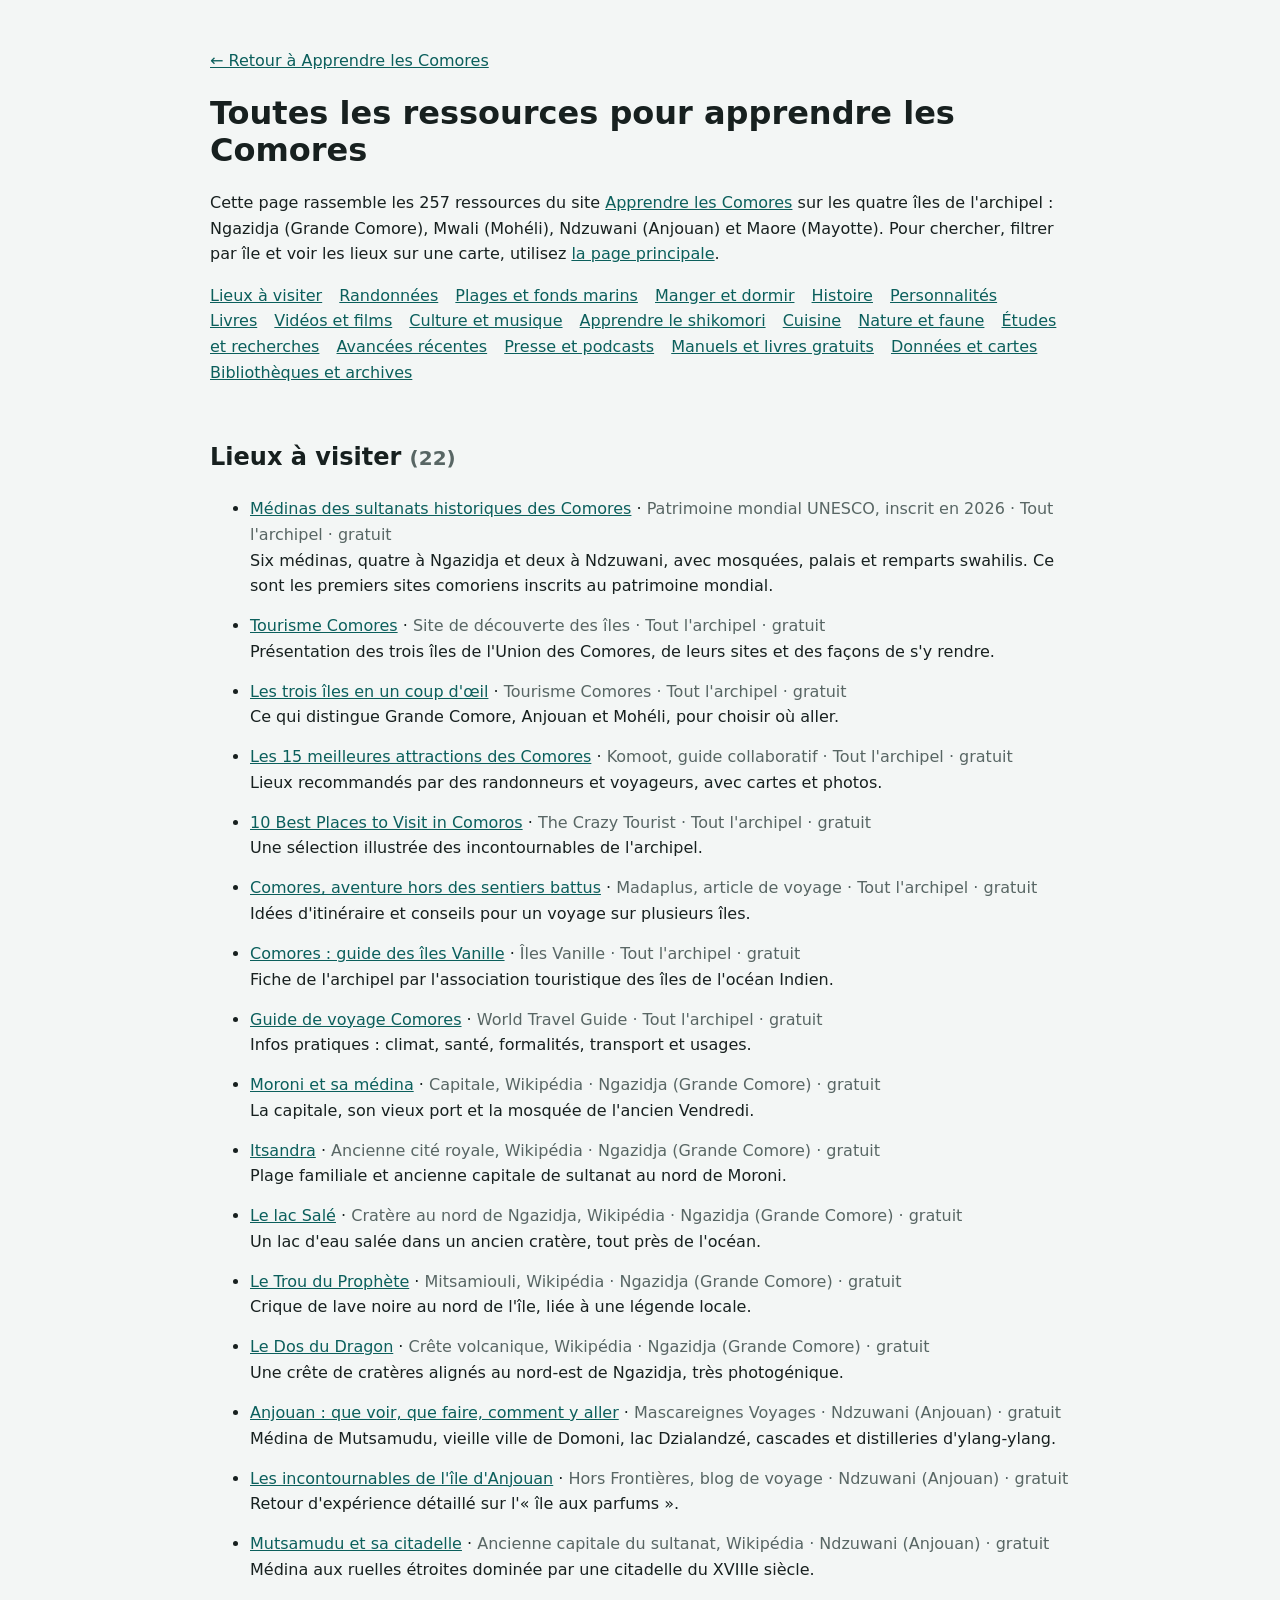
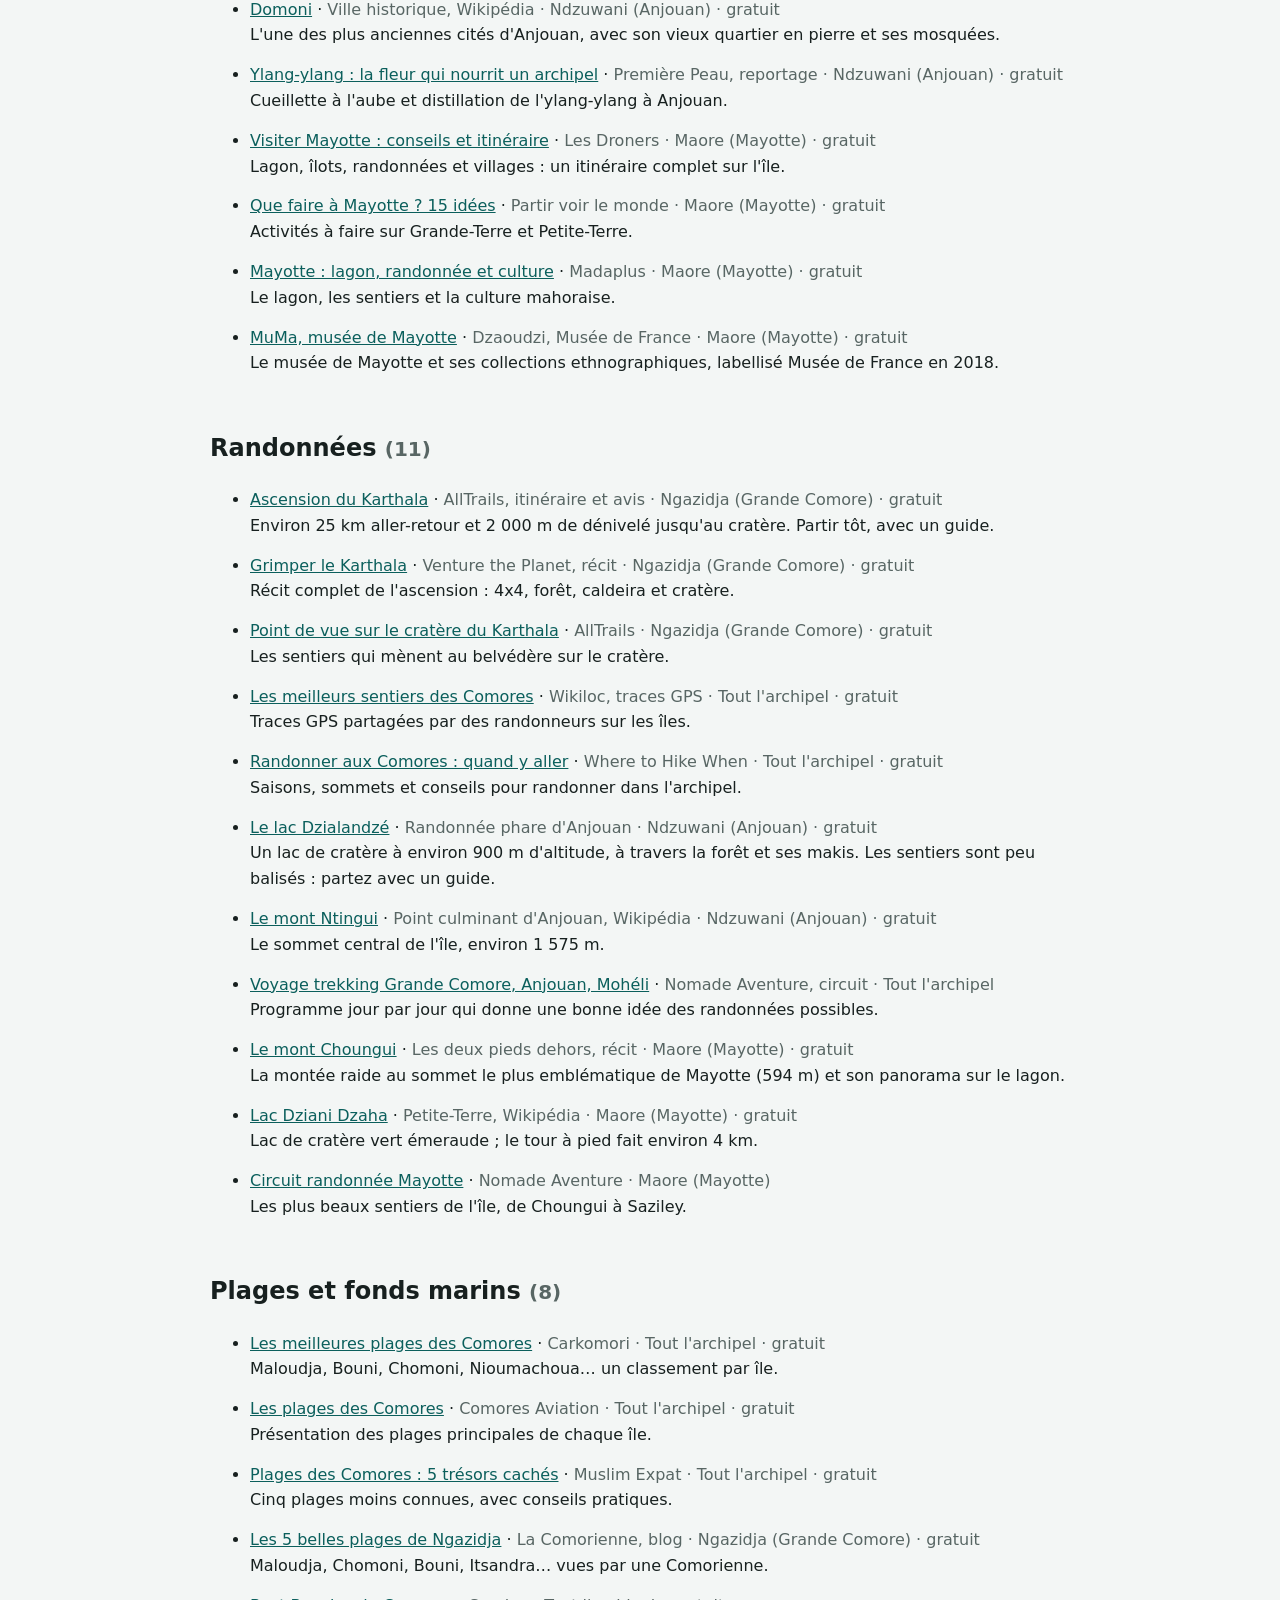
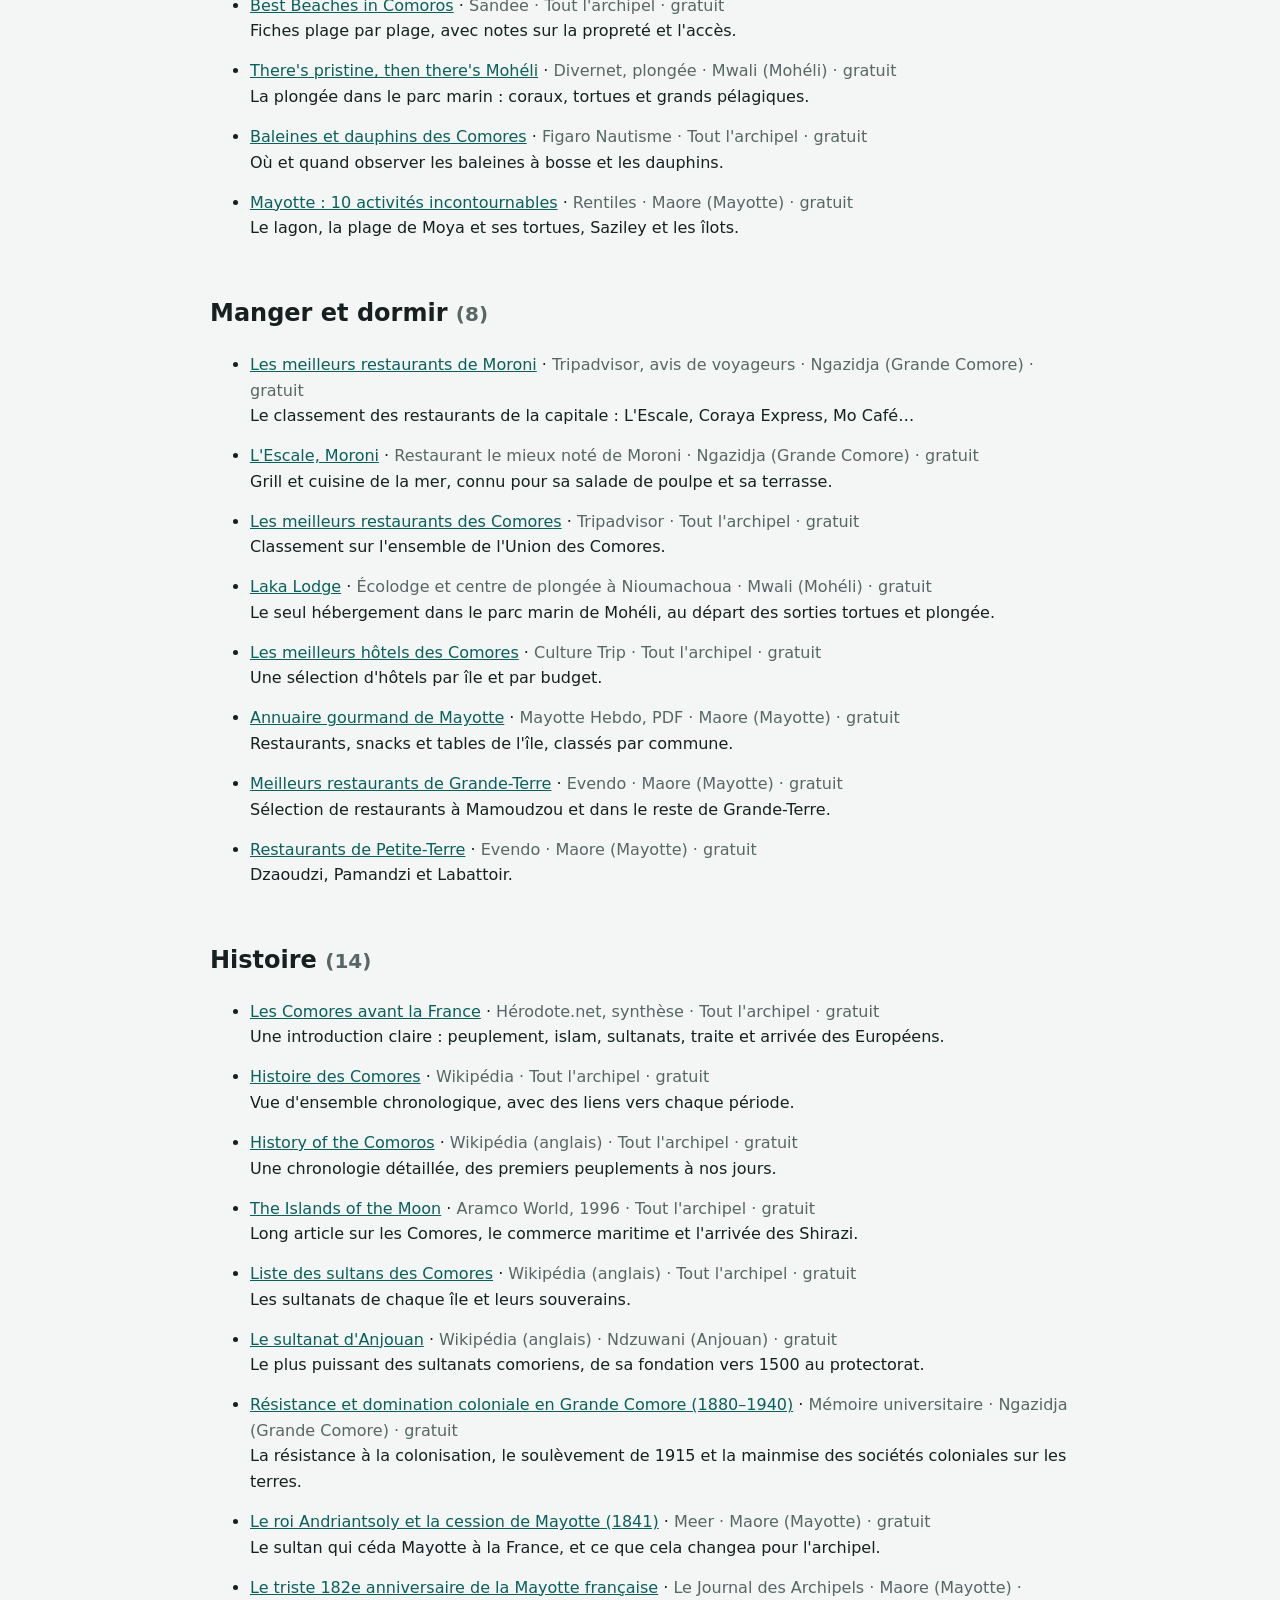
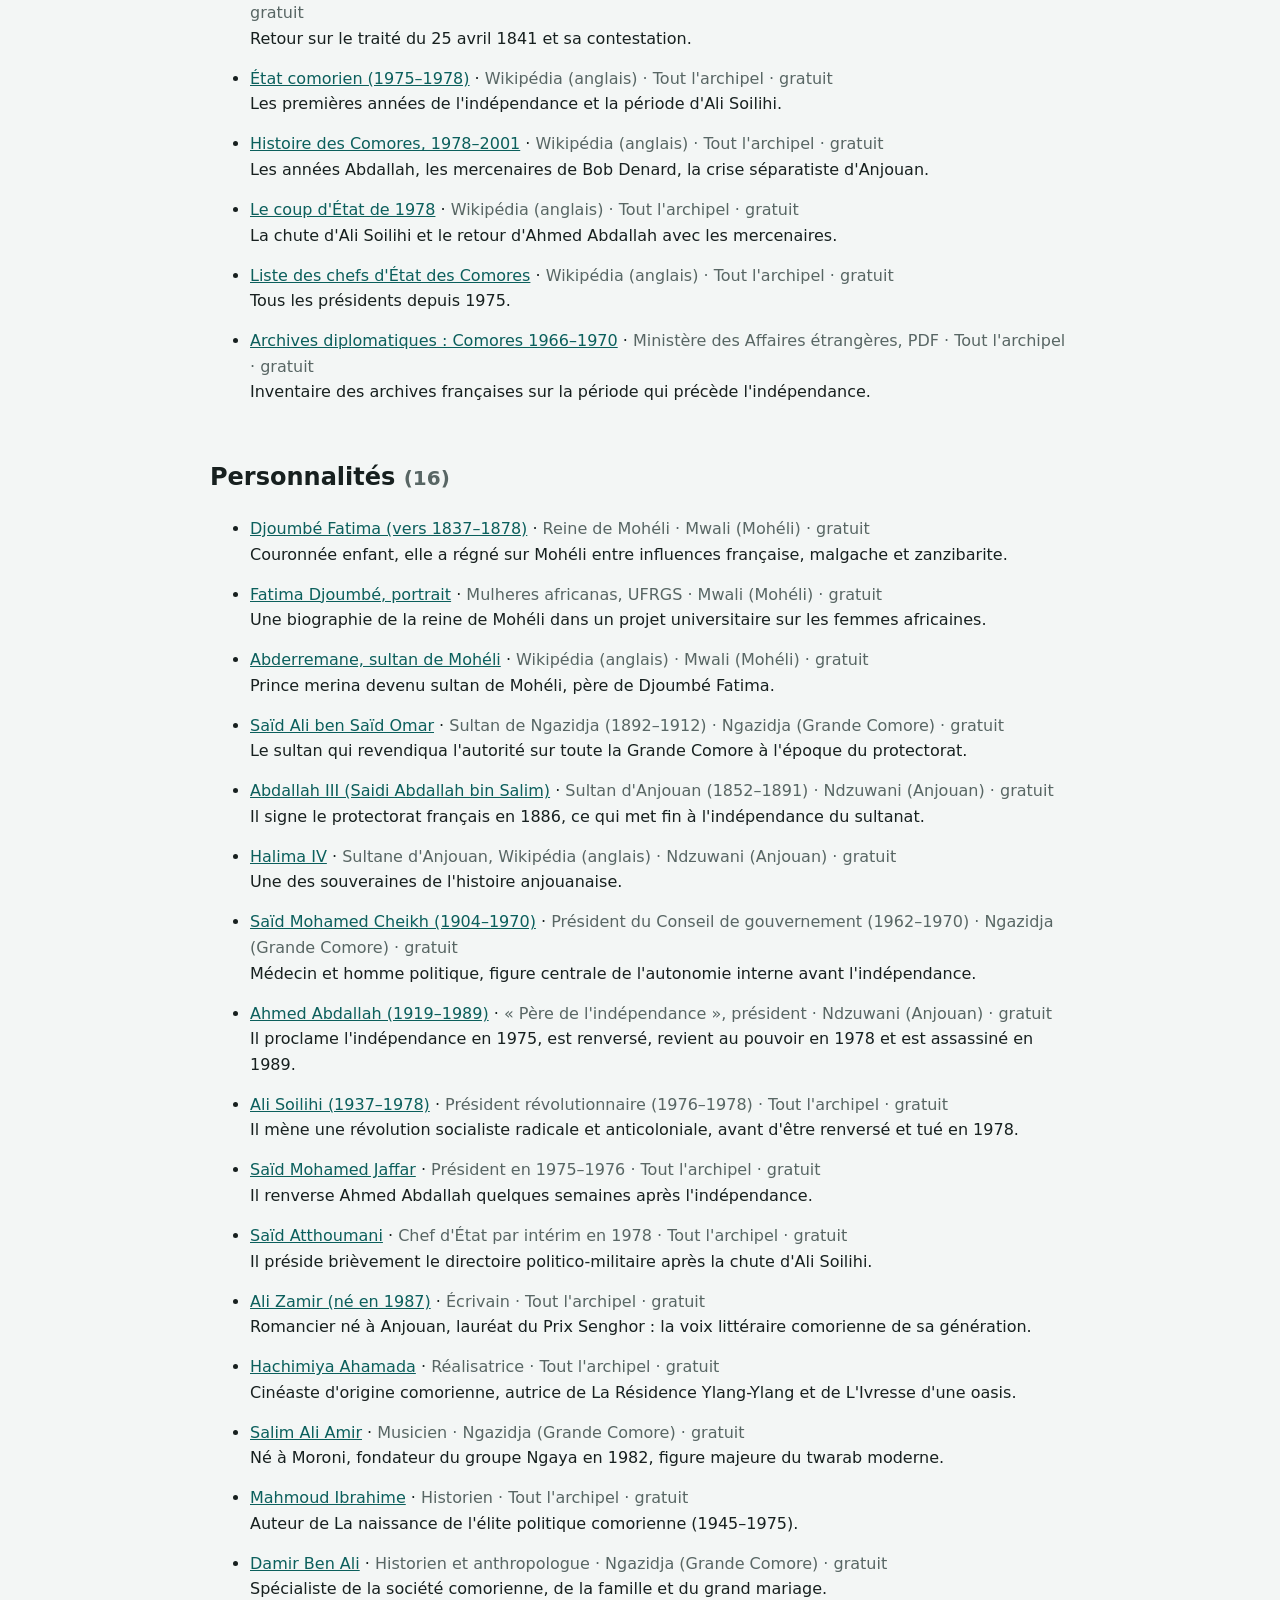
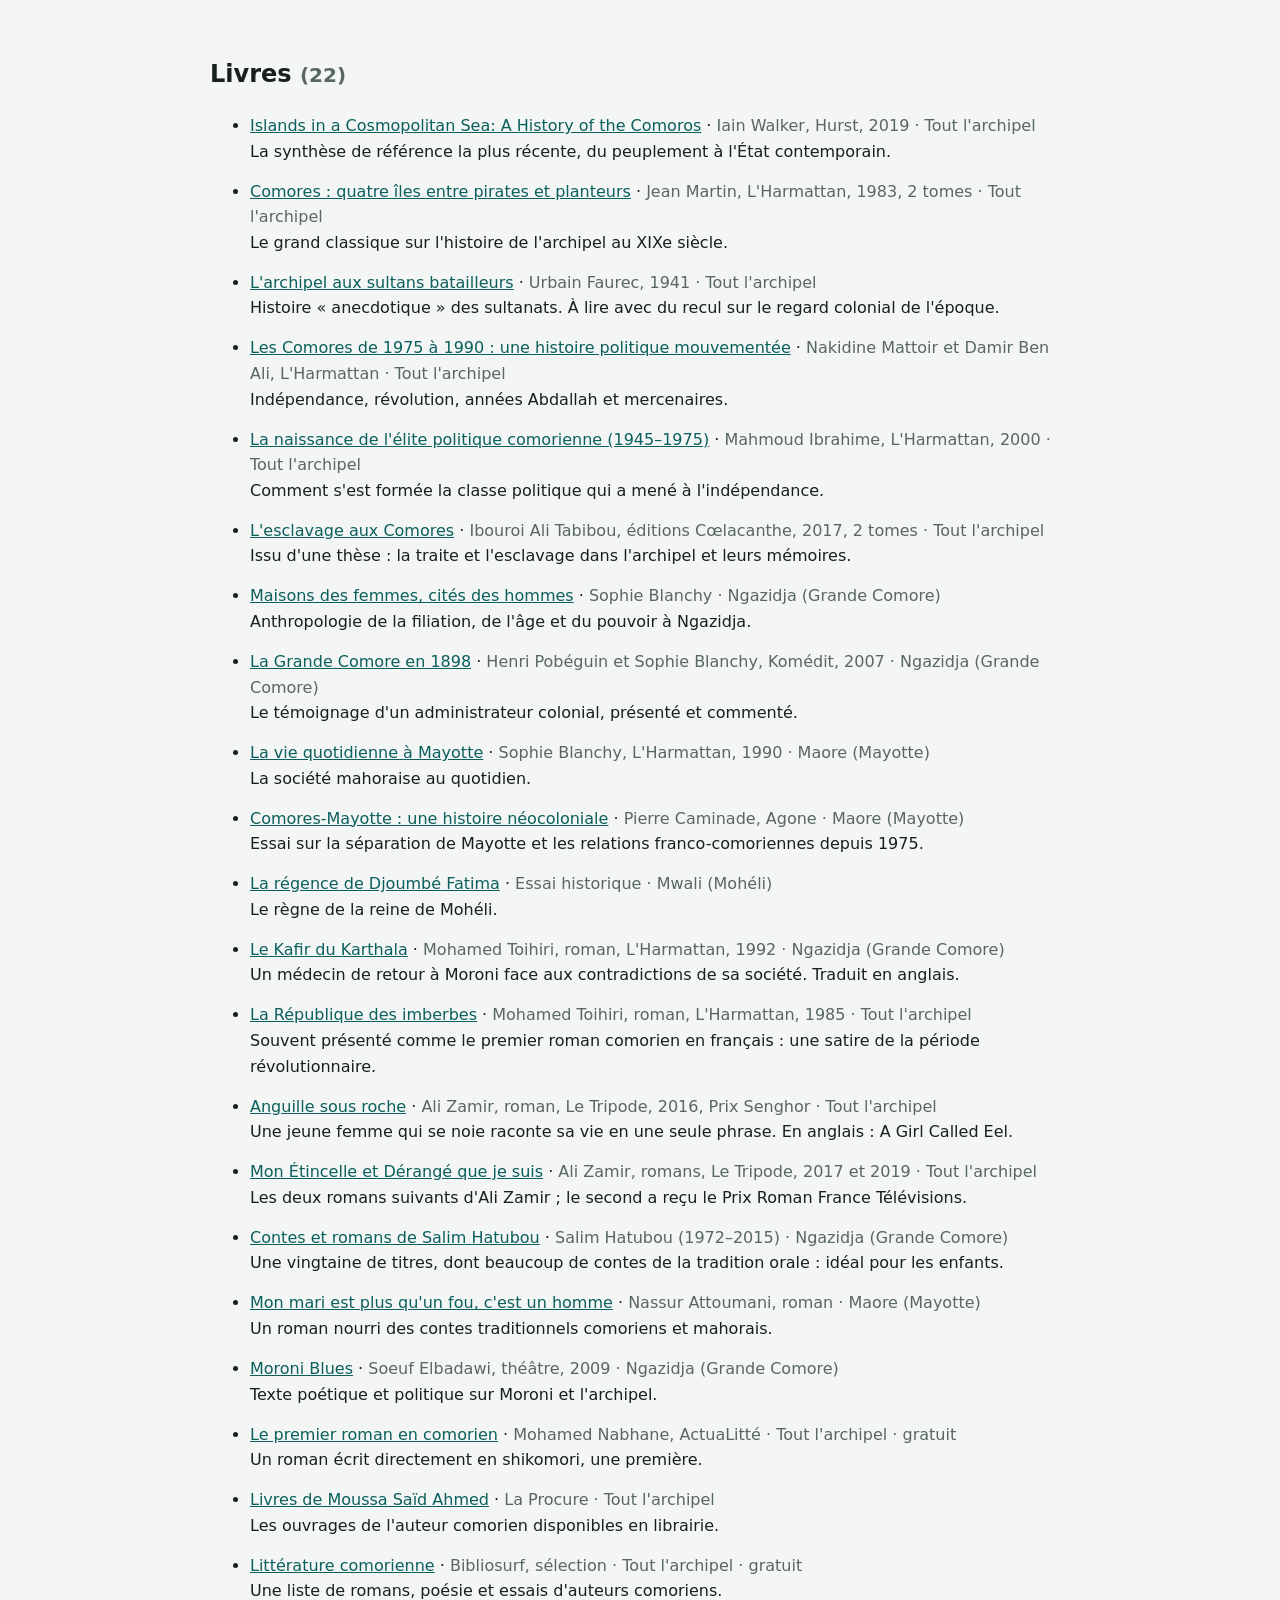
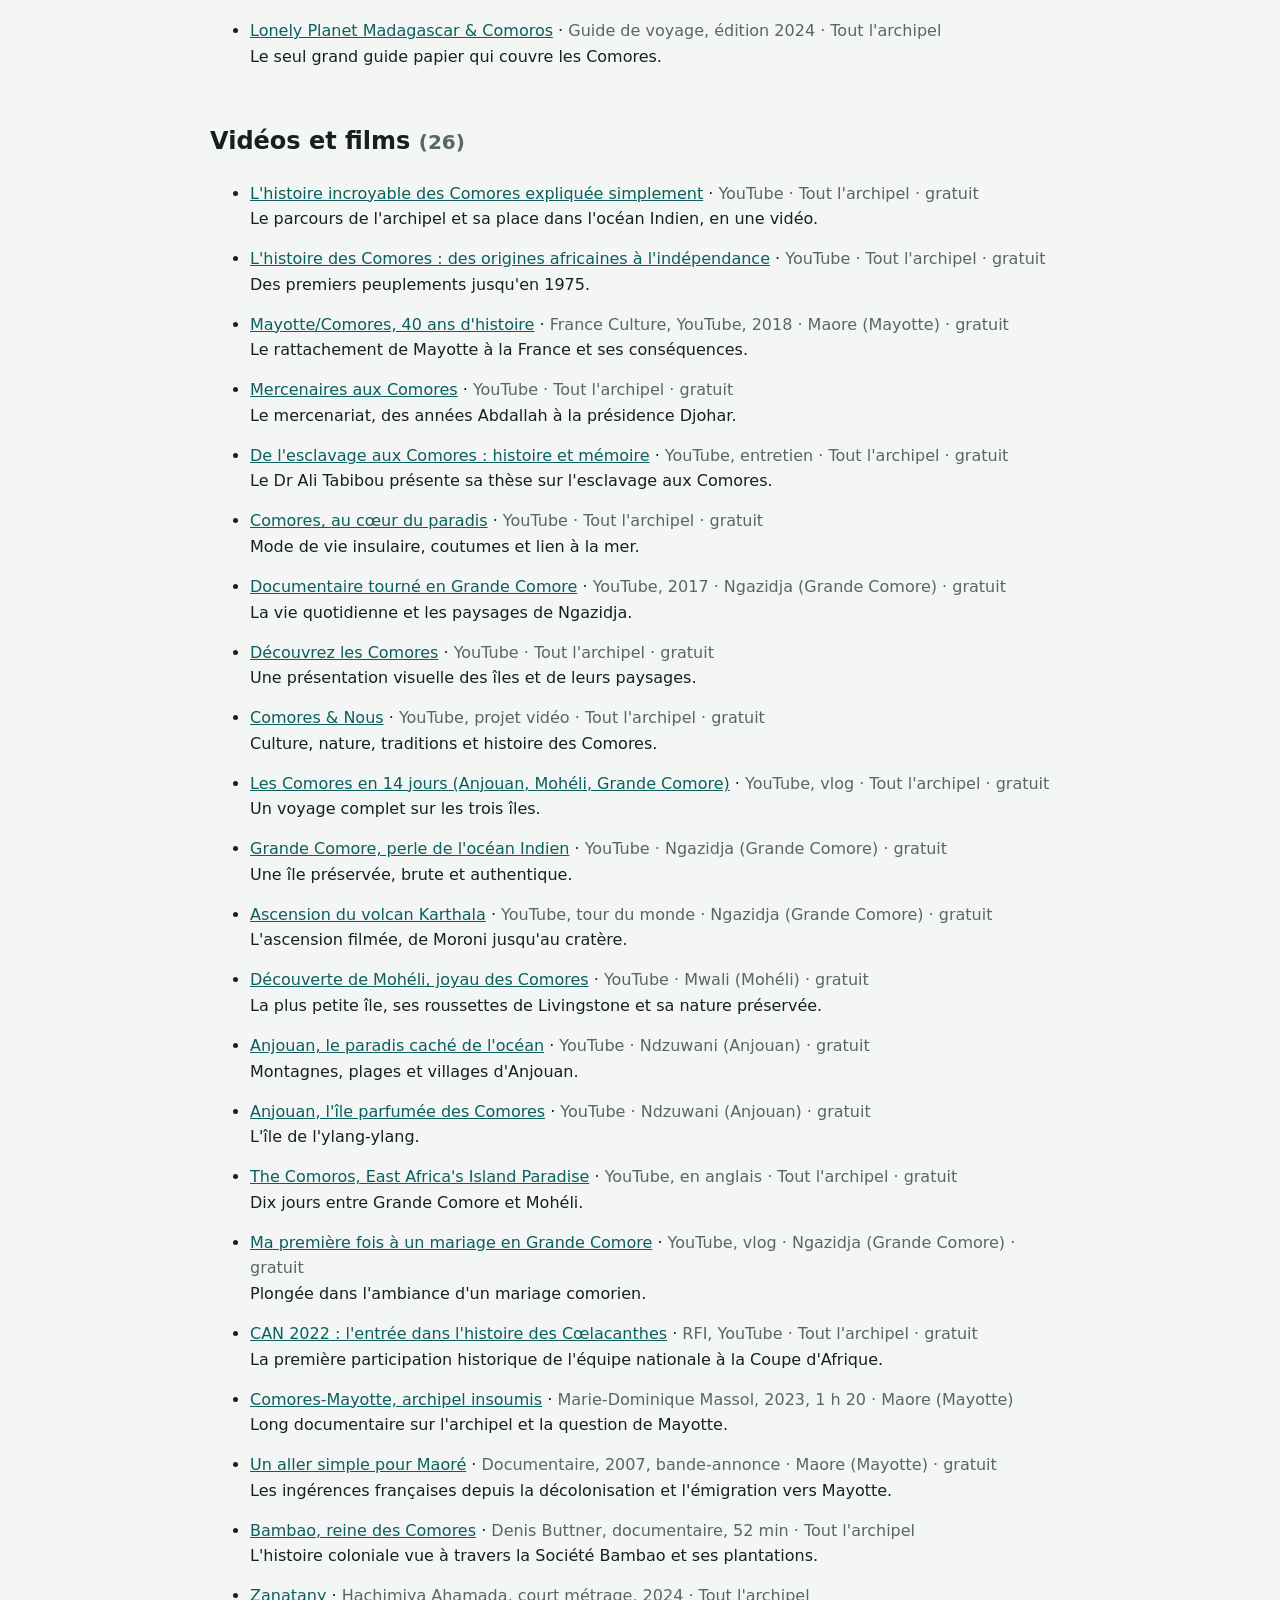
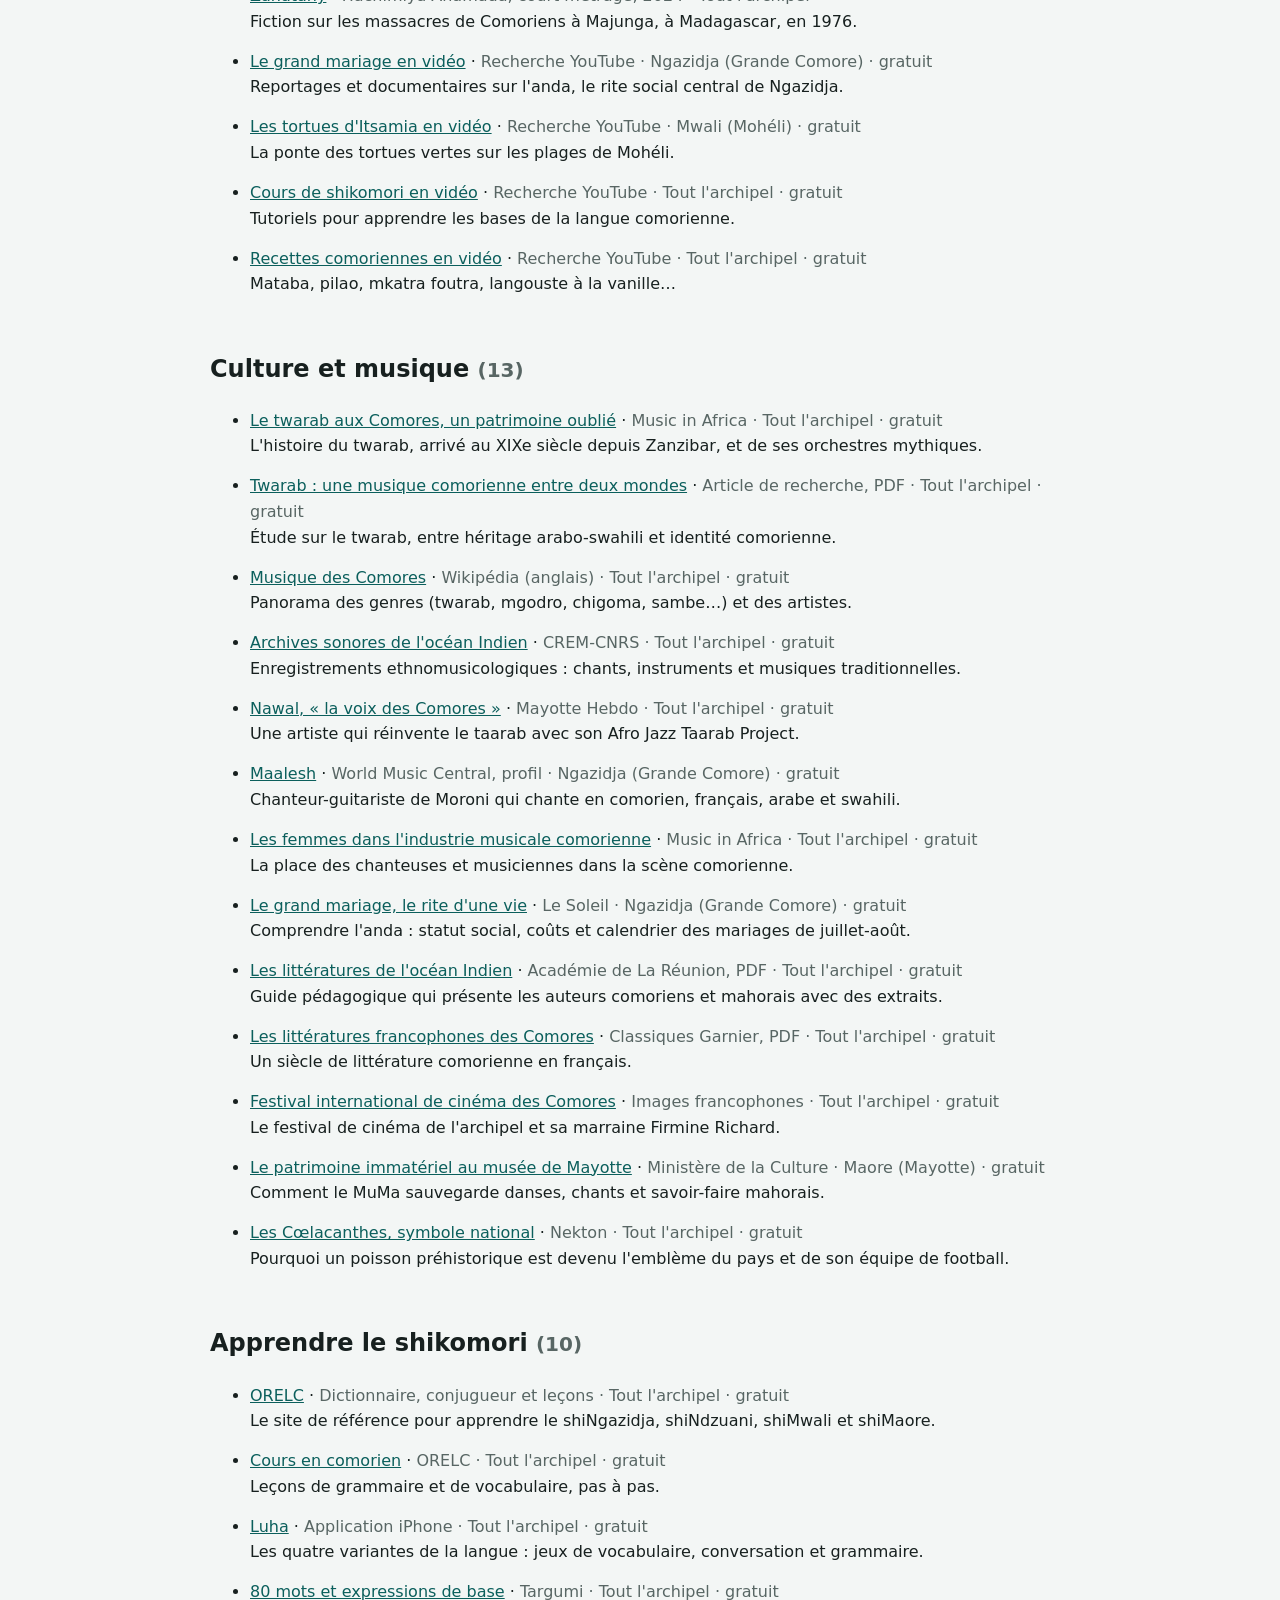
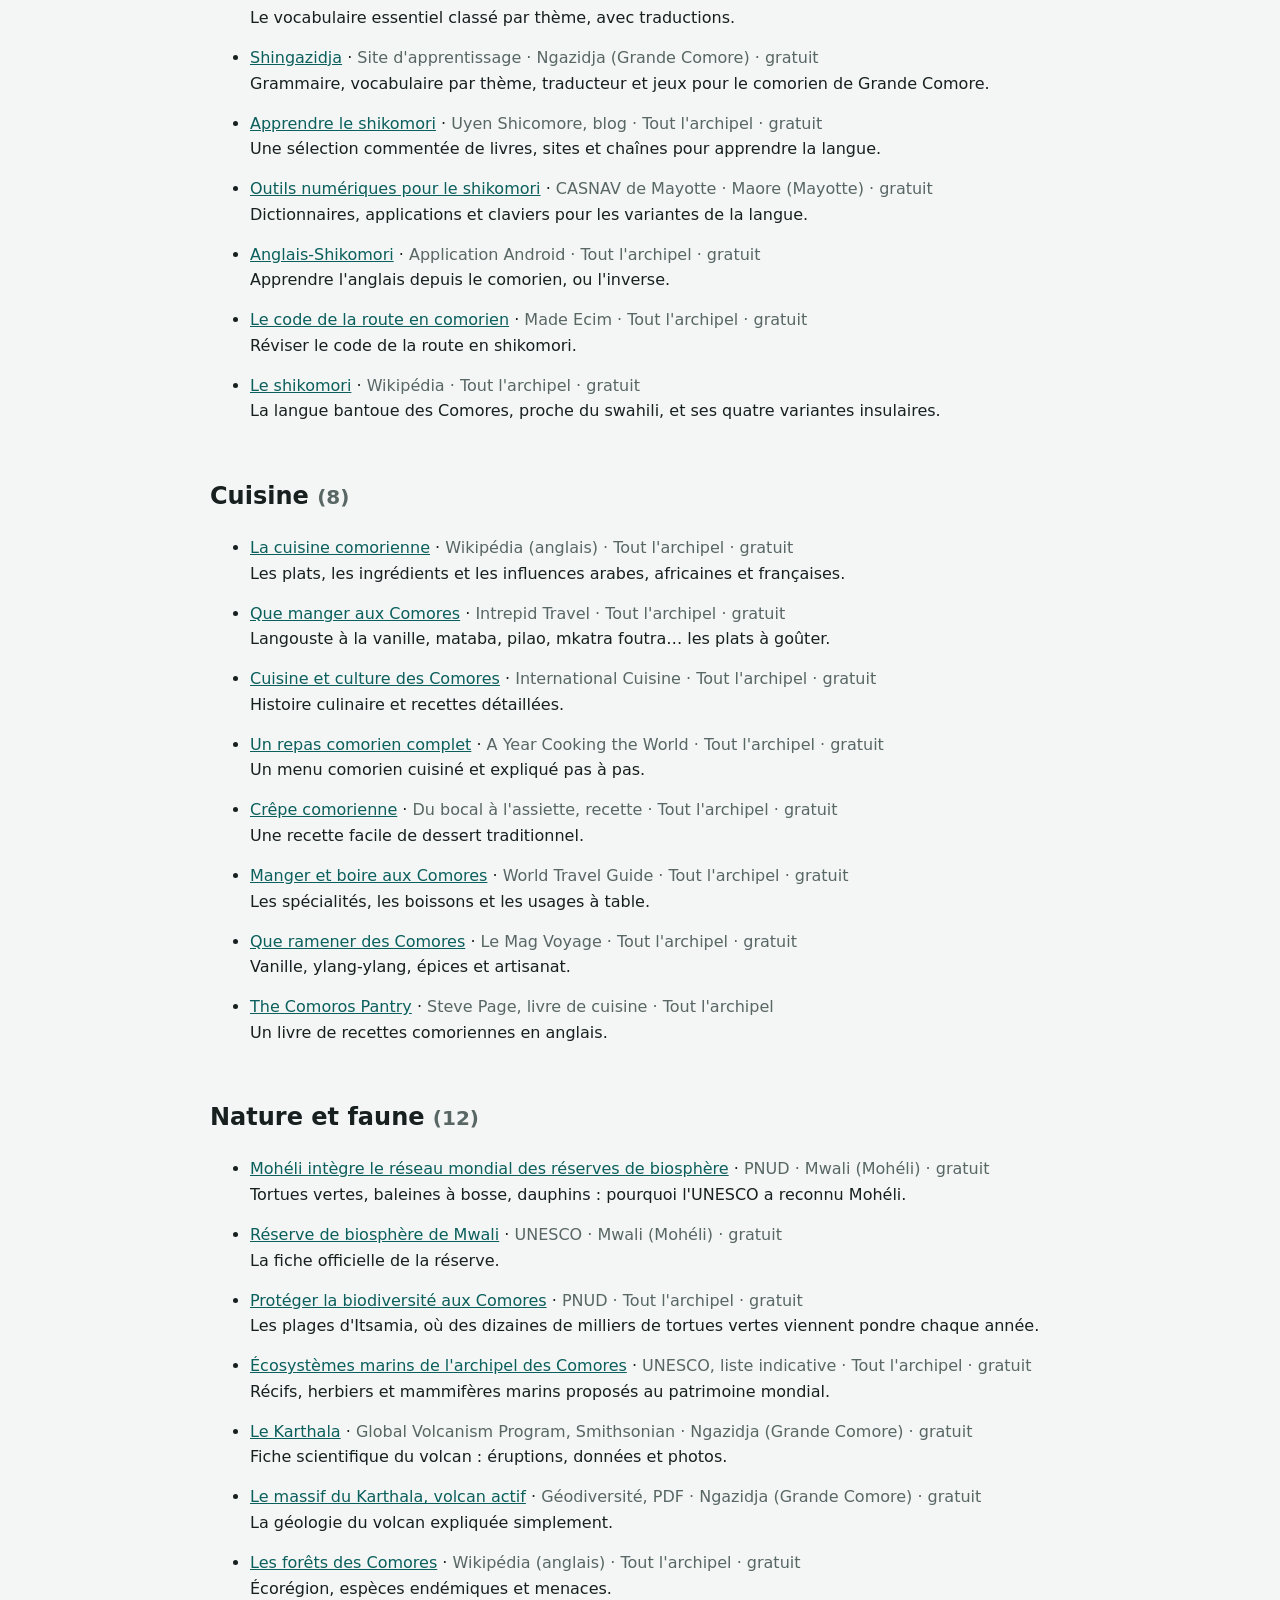
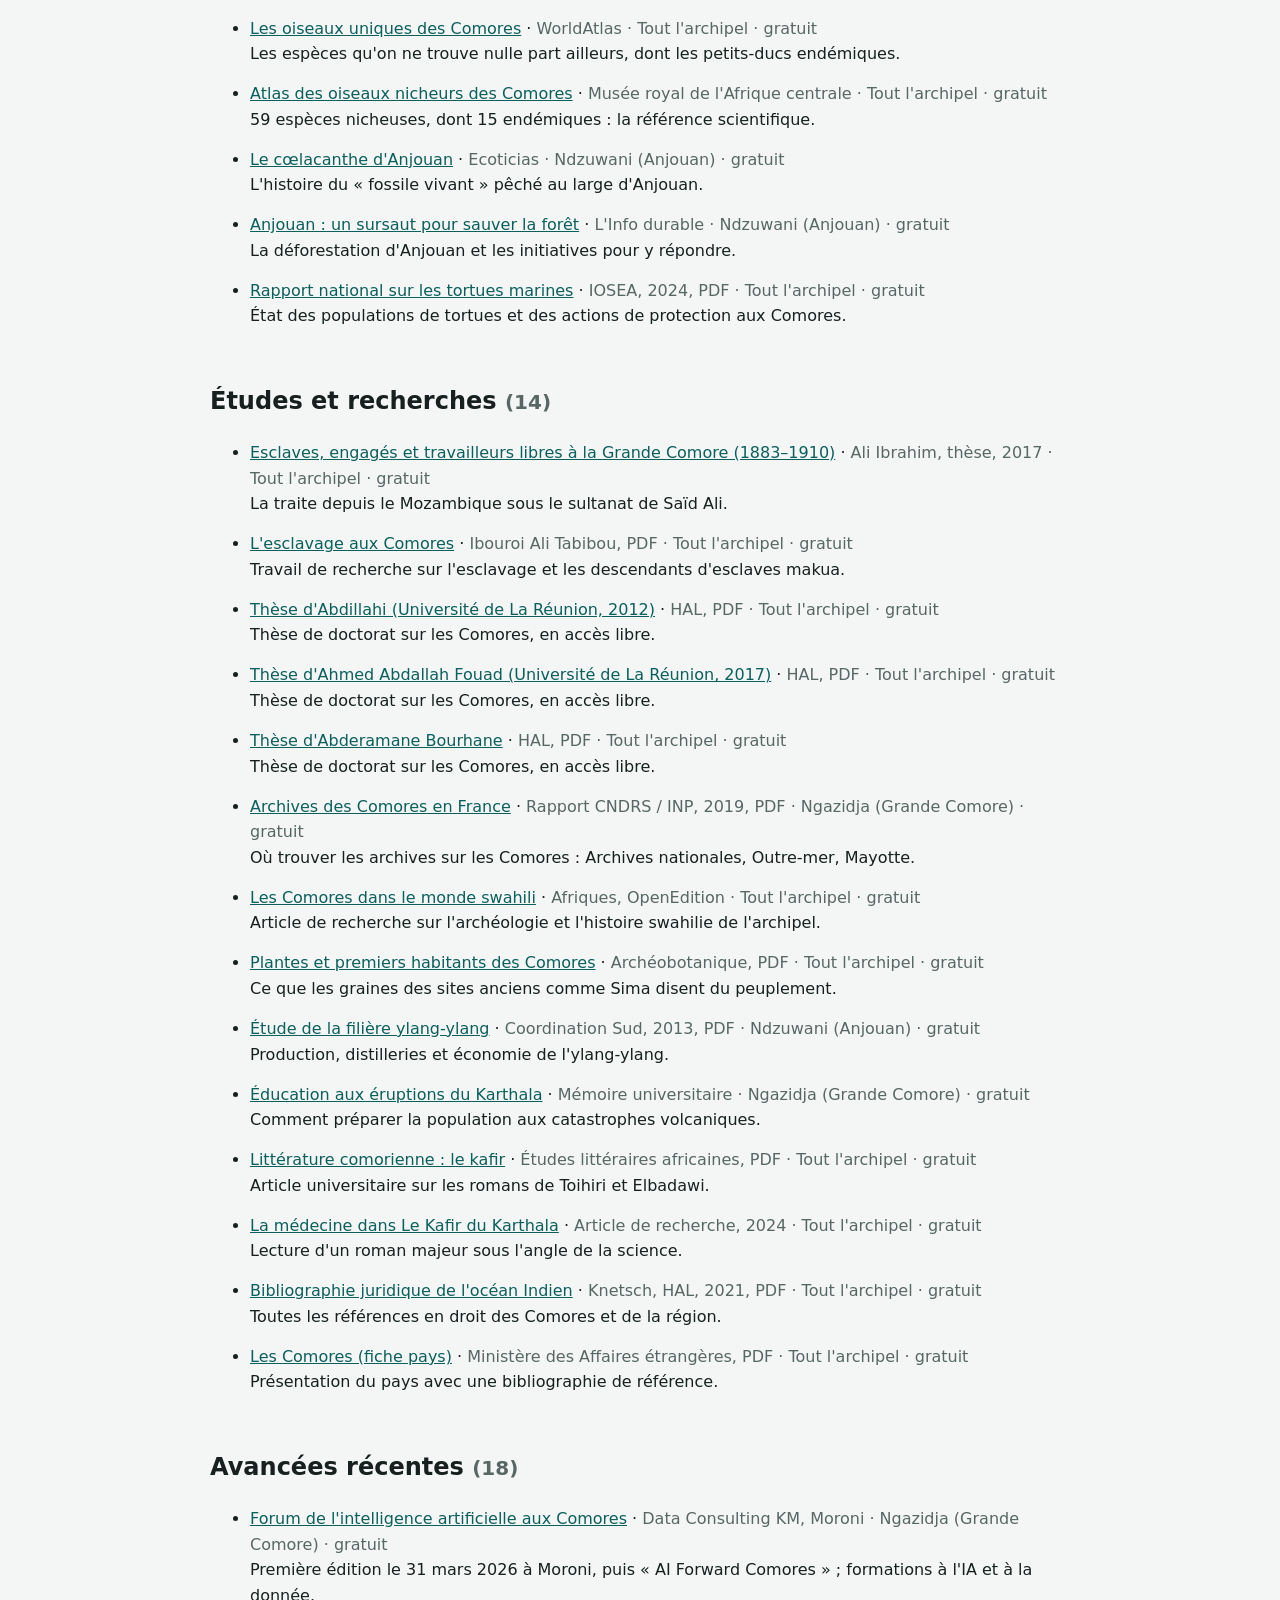
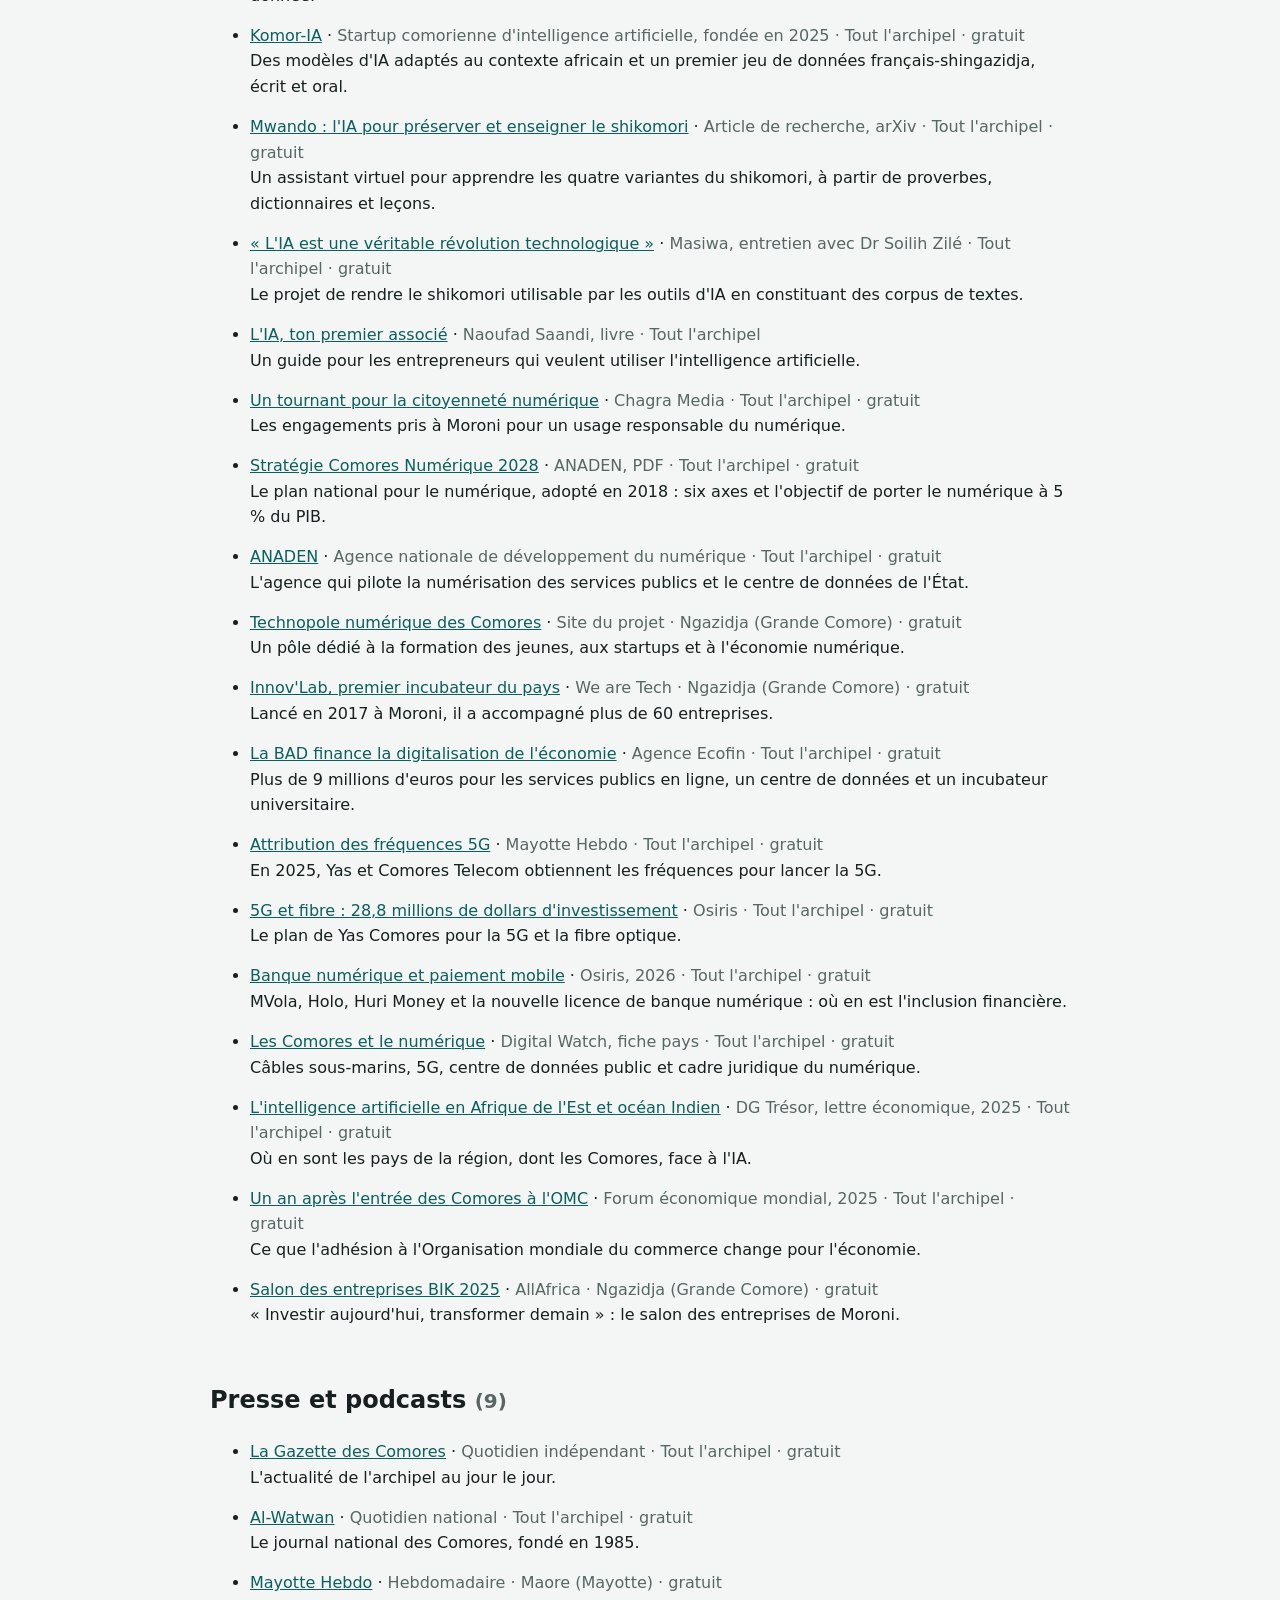
<file: ressources.html>
<!doctype html>
<html lang="fr">
<head>
  <meta charset="utf-8">
  <meta name="viewport" content="width=device-width, initial-scale=1">
  <title>Toutes les ressources pour apprendre les Comores | Apprendre les Comores</title>
  <meta name="description" content="Liste complète des 257 ressources pour apprendre les Comores : histoire, Grande Comore, Anjouan, Mohéli, Mayotte, shikomori, livres, vidéos, données.">
  <link rel="canonical" href="https://hitman-987.github.io/Apprendre-les-Comores-/ressources.html">
  <meta property="og:type" content="website">
  <meta property="og:site_name" content="Apprendre les Comores">
  <meta property="og:title" content="Toutes les ressources pour apprendre les Comores">
  <meta property="og:description" content="Liste complète des 257 ressources pour apprendre les Comores : histoire, Grande Comore, Anjouan, Mohéli, Mayotte, shikomori, livres, vidéos, données.">
  <meta property="og:url" content="https://hitman-987.github.io/Apprendre-les-Comores-/ressources.html">
  <meta property="og:image" content="https://hitman-987.github.io/Apprendre-les-Comores-/assets/img/apercu.png">
  <meta name="twitter:card" content="summary_large_image">
  <link rel="icon" type="image/png" href="assets/img/icone-192.png">
  <style>
    :root { --bg: #f3f6f5; --fg: #17201f; --muted: #586664; --accent: #0b5f5c; color-scheme: light dark; }
    @media (prefers-color-scheme: dark) { :root { --bg: #0d1615; --fg: #e5eeec; --muted: #9aaba8; --accent: #4cc0b4; } }
    body { margin: 0; background: var(--bg); color: var(--fg); font: 1rem/1.6 system-ui, sans-serif; }
    main { max-width: 860px; margin: 0 auto; padding: 32px max(16px, env(safe-area-inset-left, 0px)) 64px; }
    a { color: var(--accent); }
    h1 { font-size: 2rem; line-height: 1.15; }
    h2 { margin-top: 2.2em; } small, .meta { color: var(--muted); }
    li { margin-bottom: .9em; } nav a { margin-right: 12px; }
  </style>
</head>
<body>
<main>
  <p><a href="./">← Retour à Apprendre les Comores</a></p>
  <h1>Toutes les ressources pour apprendre les Comores</h1>
  <p>Cette page rassemble les 257 ressources du site <a href="./">Apprendre les Comores</a> sur les quatre îles de l'archipel : Ngazidja (Grande Comore), Mwali (Mohéli), Ndzuwani (Anjouan) et Maore (Mayotte). Pour chercher, filtrer par île et voir les lieux sur une carte, utilisez <a href="./">la page principale</a>.</p>
  <nav aria-label="Rubriques"><a href="#lieux-a-visiter">Lieux à visiter</a> <a href="#randonnees">Randonnées</a> <a href="#plages-et-fonds-marins">Plages et fonds marins</a> <a href="#manger-et-dormir">Manger et dormir</a> <a href="#histoire">Histoire</a> <a href="#personnalites">Personnalités</a> <a href="#livres">Livres</a> <a href="#videos-et-films">Vidéos et films</a> <a href="#culture-et-musique">Culture et musique</a> <a href="#apprendre-le-shikomori">Apprendre le shikomori</a> <a href="#cuisine">Cuisine</a> <a href="#nature-et-faune">Nature et faune</a> <a href="#etudes-et-recherches">Études et recherches</a> <a href="#avancees-recentes">Avancées récentes</a> <a href="#presse-et-podcasts">Presse et podcasts</a> <a href="#manuels-et-livres-gratuits">Manuels et livres gratuits</a> <a href="#donnees-et-cartes">Données et cartes</a> <a href="#bibliotheques-et-archives">Bibliothèques et archives</a></nav>

  <section id="lieux-a-visiter">
    <h2>Lieux à visiter <small>(22)</small></h2>
    <ul>
      <li><a href="https://whc.unesco.org/fr/list/1768" rel="noopener">Médinas des sultanats historiques des Comores</a> · <span class="meta">Patrimoine mondial UNESCO, inscrit en 2026 · Tout l&#39;archipel · gratuit</span><br>Six médinas, quatre à Ngazidja et deux à Ndzuwani, avec mosquées, palais et remparts swahilis. Ce sont les premiers sites comoriens inscrits au patrimoine mondial.</li>
      <li><a href="https://tourismecomores.com/" rel="noopener">Tourisme Comores</a> · <span class="meta">Site de découverte des îles · Tout l&#39;archipel · gratuit</span><br>Présentation des trois îles de l&#39;Union des Comores, de leurs sites et des façons de s&#39;y rendre.</li>
      <li><a href="https://tourismecomores.com/iles" rel="noopener">Les trois îles en un coup d&#39;œil</a> · <span class="meta">Tourisme Comores · Tout l&#39;archipel · gratuit</span><br>Ce qui distingue Grande Comore, Anjouan et Mohéli, pour choisir où aller.</li>
      <li><a href="https://www.komoot.com/guide/231714/attractions-in-the-comoros" rel="noopener">Les 15 meilleures attractions des Comores</a> · <span class="meta">Komoot, guide collaboratif · Tout l&#39;archipel · gratuit</span><br>Lieux recommandés par des randonneurs et voyageurs, avec cartes et photos.</li>
      <li><a href="https://www.thecrazytourist.com/10-best-places-visit-comoros/" rel="noopener">10 Best Places to Visit in Comoros</a> · <span class="meta">The Crazy Tourist · Tout l&#39;archipel · gratuit</span><br>Une sélection illustrée des incontournables de l&#39;archipel.</li>
      <li><a href="https://www.madaplus.fr/comores-voyage-insolite/" rel="noopener">Comores, aventure hors des sentiers battus</a> · <span class="meta">Madaplus, article de voyage · Tout l&#39;archipel · gratuit</span><br>Idées d&#39;itinéraire et conseils pour un voyage sur plusieurs îles.</li>
      <li><a href="https://www.vanilla-islands.org/en/indian-ocean-islands/comores/" rel="noopener">Comores : guide des îles Vanille</a> · <span class="meta">Îles Vanille · Tout l&#39;archipel · gratuit</span><br>Fiche de l&#39;archipel par l&#39;association touristique des îles de l&#39;océan Indien.</li>
      <li><a href="https://www.worldtravelguide.net/guides/africa/comoros/" rel="noopener">Guide de voyage Comores</a> · <span class="meta">World Travel Guide · Tout l&#39;archipel · gratuit</span><br>Infos pratiques : climat, santé, formalités, transport et usages.</li>
      <li><a href="https://fr.wikipedia.org/w/index.php?search=Moroni" rel="noopener">Moroni et sa médina</a> · <span class="meta">Capitale, Wikipédia · Ngazidja (Grande Comore) · gratuit</span><br>La capitale, son vieux port et la mosquée de l&#39;ancien Vendredi.</li>
      <li><a href="https://fr.wikipedia.org/w/index.php?search=Itsandra" rel="noopener">Itsandra</a> · <span class="meta">Ancienne cité royale, Wikipédia · Ngazidja (Grande Comore) · gratuit</span><br>Plage familiale et ancienne capitale de sultanat au nord de Moroni.</li>
      <li><a href="https://fr.wikipedia.org/w/index.php?search=Lac%20Sal%C3%A9%20Comores" rel="noopener">Le lac Salé</a> · <span class="meta">Cratère au nord de Ngazidja, Wikipédia · Ngazidja (Grande Comore) · gratuit</span><br>Un lac d&#39;eau salée dans un ancien cratère, tout près de l&#39;océan.</li>
      <li><a href="https://fr.wikipedia.org/w/index.php?search=Trou%20du%20Proph%C3%A8te%20Comores" rel="noopener">Le Trou du Prophète</a> · <span class="meta">Mitsamiouli, Wikipédia · Ngazidja (Grande Comore) · gratuit</span><br>Crique de lave noire au nord de l&#39;île, liée à une légende locale.</li>
      <li><a href="https://fr.wikipedia.org/w/index.php?search=Dos%20du%20Dragon%20Comores" rel="noopener">Le Dos du Dragon</a> · <span class="meta">Crête volcanique, Wikipédia · Ngazidja (Grande Comore) · gratuit</span><br>Une crête de cratères alignés au nord-est de Ngazidja, très photogénique.</li>
      <li><a href="https://mascareignes-voyages.fr/anjouan-comores/" rel="noopener">Anjouan : que voir, que faire, comment y aller</a> · <span class="meta">Mascareignes Voyages · Ndzuwani (Anjouan) · gratuit</span><br>Médina de Mutsamudu, vieille ville de Domoni, lac Dzialandzé, cascades et distilleries d&#39;ylang-ylang.</li>
      <li><a href="https://hors-frontieres.fr/les-comores-les-incontournables-de-lile-danjouan/" rel="noopener">Les incontournables de l&#39;île d&#39;Anjouan</a> · <span class="meta">Hors Frontières, blog de voyage · Ndzuwani (Anjouan) · gratuit</span><br>Retour d&#39;expérience détaillé sur l&#39;« île aux parfums ».</li>
      <li><a href="https://fr.wikipedia.org/w/index.php?search=Mutsamudu" rel="noopener">Mutsamudu et sa citadelle</a> · <span class="meta">Ancienne capitale du sultanat, Wikipédia · Ndzuwani (Anjouan) · gratuit</span><br>Médina aux ruelles étroites dominée par une citadelle du XVIIIe siècle.</li>
      <li><a href="https://fr.wikipedia.org/w/index.php?search=Domoni" rel="noopener">Domoni</a> · <span class="meta">Ville historique, Wikipédia · Ndzuwani (Anjouan) · gratuit</span><br>L&#39;une des plus anciennes cités d&#39;Anjouan, avec son vieux quartier en pierre et ses mosquées.</li>
      <li><a href="https://premierepeau.com/fr/blogs/news/ylang-ylang-fleur-nourrit-archipel-fr" rel="noopener">Ylang-ylang : la fleur qui nourrit un archipel</a> · <span class="meta">Première Peau, reportage · Ndzuwani (Anjouan) · gratuit</span><br>Cueillette à l&#39;aube et distillation de l&#39;ylang-ylang à Anjouan.</li>
      <li><a href="https://lesdroners.fr/guide-voyage/voyage-en-france/partir-en-vacances-en-france/visiter-mayotte/" rel="noopener">Visiter Mayotte : conseils et itinéraire</a> · <span class="meta">Les Droners · Maore (Mayotte) · gratuit</span><br>Lagon, îlots, randonnées et villages : un itinéraire complet sur l&#39;île.</li>
      <li><a href="https://www.partirvoirlemonde.com/14-choses-a-faire-a-mayotte/" rel="noopener">Que faire à Mayotte ? 15 idées</a> · <span class="meta">Partir voir le monde · Maore (Mayotte) · gratuit</span><br>Activités à faire sur Grande-Terre et Petite-Terre.</li>
      <li><a href="https://www.madaplus.fr/mayotte-lagon-randonnee-culture/" rel="noopener">Mayotte : lagon, randonnée et culture</a> · <span class="meta">Madaplus · Maore (Mayotte) · gratuit</span><br>Le lagon, les sentiers et la culture mahoraise.</li>
      <li><a href="https://monumentum.fr/musee-de-france/m1209/dzaoudzi-muma-musee-de-mayotte" rel="noopener">MuMa, musée de Mayotte</a> · <span class="meta">Dzaoudzi, Musée de France · Maore (Mayotte) · gratuit</span><br>Le musée de Mayotte et ses collections ethnographiques, labellisé Musée de France en 2018.</li>
    </ul>
  </section>

  <section id="randonnees">
    <h2>Randonnées <small>(11)</small></h2>
    <ul>
      <li><a href="https://www.alltrails.com/trail/comoros/grande-comore/karthala" rel="noopener">Ascension du Karthala</a> · <span class="meta">AllTrails, itinéraire et avis · Ngazidja (Grande Comore) · gratuit</span><br>Environ 25 km aller-retour et 2 000 m de dénivelé jusqu&#39;au cratère. Partir tôt, avec un guide.</li>
      <li><a href="https://venturetheplanet.com/climbing-volcano-karthala-on-the-indian-ocean-island-nation-of-the-comoros/" rel="noopener">Grimper le Karthala</a> · <span class="meta">Venture the Planet, récit · Ngazidja (Grande Comore) · gratuit</span><br>Récit complet de l&#39;ascension : 4x4, forêt, caldeira et cratère.</li>
      <li><a href="https://www.alltrails.com/poi/comoros/grande-comore/-/point-de-vue-sur-le-cratere-du-karthala" rel="noopener">Point de vue sur le cratère du Karthala</a> · <span class="meta">AllTrails · Ngazidja (Grande Comore) · gratuit</span><br>Les sentiers qui mènent au belvédère sur le cratère.</li>
      <li><a href="https://www.wikiloc.com/trails/hiking/comoros" rel="noopener">Les meilleurs sentiers des Comores</a> · <span class="meta">Wikiloc, traces GPS · Tout l&#39;archipel · gratuit</span><br>Traces GPS partagées par des randonneurs sur les îles.</li>
      <li><a href="https://wheretohikewhen.com/countries/comoro-islands/" rel="noopener">Randonner aux Comores : quand y aller</a> · <span class="meta">Where to Hike When · Tout l&#39;archipel · gratuit</span><br>Saisons, sommets et conseils pour randonner dans l&#39;archipel.</li>
      <li><a href="https://mascareignes-voyages.fr/anjouan-comores/" rel="noopener">Le lac Dzialandzé</a> · <span class="meta">Randonnée phare d&#39;Anjouan · Ndzuwani (Anjouan) · gratuit</span><br>Un lac de cratère à environ 900 m d&#39;altitude, à travers la forêt et ses makis. Les sentiers sont peu balisés : partez avec un guide.</li>
      <li><a href="https://fr.wikipedia.org/w/index.php?search=Mont%20Ntingui" rel="noopener">Le mont Ntingui</a> · <span class="meta">Point culminant d&#39;Anjouan, Wikipédia · Ndzuwani (Anjouan) · gratuit</span><br>Le sommet central de l&#39;île, environ 1 575 m.</li>
      <li><a href="https://www.nomade-aventure.com/voyage-aventure/comores/voyage-grande-comore-anjouan-moheli/com52" rel="noopener">Voyage trekking Grande Comore, Anjouan, Mohéli</a> · <span class="meta">Nomade Aventure, circuit · Tout l&#39;archipel</span><br>Programme jour par jour qui donne une bonne idée des randonnées possibles.</li>
      <li><a href="https://lesdeuxpiedsdehors.com/en/mount-choungui-mayotte-island/" rel="noopener">Le mont Choungui</a> · <span class="meta">Les deux pieds dehors, récit · Maore (Mayotte) · gratuit</span><br>La montée raide au sommet le plus emblématique de Mayotte (594 m) et son panorama sur le lagon.</li>
      <li><a href="https://en.wikipedia.org/wiki/Dziani_Dzaha" rel="noopener">Lac Dziani Dzaha</a> · <span class="meta">Petite-Terre, Wikipédia · Maore (Mayotte) · gratuit</span><br>Lac de cratère vert émeraude ; le tour à pied fait environ 4 km.</li>
      <li><a href="https://www.nomade-aventure.com/voyage-aventure/mayotte/circuit-randonnee-mayotte/myt04" rel="noopener">Circuit randonnée Mayotte</a> · <span class="meta">Nomade Aventure · Maore (Mayotte)</span><br>Les plus beaux sentiers de l&#39;île, de Choungui à Saziley.</li>
    </ul>
  </section>

  <section id="plages-et-fonds-marins">
    <h2>Plages et fonds marins <small>(8)</small></h2>
    <ul>
      <li><a href="https://www.carkomori.com/en/posts/quelles-sont-les-meilleures-plages-des-comores" rel="noopener">Les meilleures plages des Comores</a> · <span class="meta">Carkomori · Tout l&#39;archipel · gratuit</span><br>Maloudja, Bouni, Chomoni, Nioumachoua… un classement par île.</li>
      <li><a href="https://www.comoresaviation.com/plages-comores.html" rel="noopener">Les plages des Comores</a> · <span class="meta">Comores Aviation · Tout l&#39;archipel · gratuit</span><br>Présentation des plages principales de chaque île.</li>
      <li><a href="https://muslim-expat.com/divers/plages-comores" rel="noopener">Plages des Comores : 5 trésors cachés</a> · <span class="meta">Muslim Expat · Tout l&#39;archipel · gratuit</span><br>Cinq plages moins connues, avec conseils pratiques.</li>
      <li><a href="https://http25765461.wordpress.com/2019/01/11/les-5-belles-plages-a-ngazidja-comores/" rel="noopener">Les 5 belles plages de Ngazidja</a> · <span class="meta">La Comorienne, blog · Ngazidja (Grande Comore) · gratuit</span><br>Maloudja, Chomoni, Bouni, Itsandra… vues par une Comorienne.</li>
      <li><a href="https://sandee.com/list/best-beaches-in-comoros" rel="noopener">Best Beaches in Comoros</a> · <span class="meta">Sandee · Tout l&#39;archipel · gratuit</span><br>Fiches plage par plage, avec notes sur la propreté et l&#39;accès.</li>
      <li><a href="https://divernet.com/world-dives/theres-pristine-then-theres-moheli/" rel="noopener">There&#39;s pristine, then there&#39;s Mohéli</a> · <span class="meta">Divernet, plongée · Mwali (Mohéli) · gratuit</span><br>La plongée dans le parc marin : coraux, tortues et grands pélagiques.</li>
      <li><a href="https://figaronautisme.meteoconsult.fr/actus-nautisme-flash/2017-01-08/32749-rencontre-avec-les-baleines-et-les-dauphins-des-comores" rel="noopener">Baleines et dauphins des Comores</a> · <span class="meta">Figaro Nautisme · Tout l&#39;archipel · gratuit</span><br>Où et quand observer les baleines à bosse et les dauphins.</li>
      <li><a href="https://www.rentiles.fr/blog-voyage/faire-a-mayotte.html" rel="noopener">Mayotte : 10 activités incontournables</a> · <span class="meta">Rentiles · Maore (Mayotte) · gratuit</span><br>Le lagon, la plage de Moya et ses tortues, Saziley et les îlots.</li>
    </ul>
  </section>

  <section id="manger-et-dormir">
    <h2>Manger et dormir <small>(8)</small></h2>
    <ul>
      <li><a href="https://www.tripadvisor.fr/Restaurants-g294436-zfp10601-Moroni_Grande_Comore.html" rel="noopener">Les meilleurs restaurants de Moroni</a> · <span class="meta">Tripadvisor, avis de voyageurs · Ngazidja (Grande Comore) · gratuit</span><br>Le classement des restaurants de la capitale : L&#39;Escale, Coraya Express, Mo Café…</li>
      <li><a href="https://www.tripadvisor.com/Restaurant_Review-g294436-d7112115-Reviews-L_Escale-Moroni_Grande_Comore.html" rel="noopener">L&#39;Escale, Moroni</a> · <span class="meta">Restaurant le mieux noté de Moroni · Ngazidja (Grande Comore) · gratuit</span><br>Grill et cuisine de la mer, connu pour sa salade de poulpe et sa terrasse.</li>
      <li><a href="https://www.tripadvisor.com/Restaurants-g294435-Comoros.html" rel="noopener">Les meilleurs restaurants des Comores</a> · <span class="meta">Tripadvisor · Tout l&#39;archipel · gratuit</span><br>Classement sur l&#39;ensemble de l&#39;Union des Comores.</li>
      <li><a href="https://www.untamedtravelling.com/en/destinations/africa/comoros/laka-lodge" rel="noopener">Laka Lodge</a> · <span class="meta">Écolodge et centre de plongée à Nioumachoua · Mwali (Mohéli) · gratuit</span><br>Le seul hébergement dans le parc marin de Mohéli, au départ des sorties tortues et plongée.</li>
      <li><a href="https://theculturetrip.com/africa/comoros/articles/hotels-in-comoros/" rel="noopener">Les meilleurs hôtels des Comores</a> · <span class="meta">Culture Trip · Tout l&#39;archipel · gratuit</span><br>Une sélection d&#39;hôtels par île et par budget.</li>
      <li><a href="https://www.mayottehebdo.com/images/uploads/nos-supports/annuaire_gourmand/Annuaire_gourmand.pdf" rel="noopener">Annuaire gourmand de Mayotte</a> · <span class="meta">Mayotte Hebdo, PDF · Maore (Mayotte) · gratuit</span><br>Restaurants, snacks et tables de l&#39;île, classés par commune.</li>
      <li><a href="https://evendo.com/locations/mayotte/grande-terre/best-restaurants" rel="noopener">Meilleurs restaurants de Grande-Terre</a> · <span class="meta">Evendo · Maore (Mayotte) · gratuit</span><br>Sélection de restaurants à Mamoudzou et dans le reste de Grande-Terre.</li>
      <li><a href="https://evendo.com/locations/mayotte/petite-terre/all-restaurants" rel="noopener">Restaurants de Petite-Terre</a> · <span class="meta">Evendo · Maore (Mayotte) · gratuit</span><br>Dzaoudzi, Pamandzi et Labattoir.</li>
    </ul>
  </section>

  <section id="histoire">
    <h2>Histoire <small>(14)</small></h2>
    <ul>
      <li><a href="https://www.herodote.net/Les_Comores_avant_la_France-synthese-3524-610.php" rel="noopener">Les Comores avant la France</a> · <span class="meta">Hérodote.net, synthèse · Tout l&#39;archipel · gratuit</span><br>Une introduction claire : peuplement, islam, sultanats, traite et arrivée des Européens.</li>
      <li><a href="https://fr.wikipedia.org/w/index.php?search=Histoire%20des%20Comores" rel="noopener">Histoire des Comores</a> · <span class="meta">Wikipédia · Tout l&#39;archipel · gratuit</span><br>Vue d&#39;ensemble chronologique, avec des liens vers chaque période.</li>
      <li><a href="https://en.wikipedia.org/wiki/History_of_the_Comoros" rel="noopener">History of the Comoros</a> · <span class="meta">Wikipédia (anglais) · Tout l&#39;archipel · gratuit</span><br>Une chronologie détaillée, des premiers peuplements à nos jours.</li>
      <li><a href="https://archive.aramcoworld.com/issue/199604/the.islands.of.the.moon.htm" rel="noopener">The Islands of the Moon</a> · <span class="meta">Aramco World, 1996 · Tout l&#39;archipel · gratuit</span><br>Long article sur les Comores, le commerce maritime et l&#39;arrivée des Shirazi.</li>
      <li><a href="https://en.wikipedia.org/wiki/List_of_sultans_in_the_Comoro_Islands" rel="noopener">Liste des sultans des Comores</a> · <span class="meta">Wikipédia (anglais) · Tout l&#39;archipel · gratuit</span><br>Les sultanats de chaque île et leurs souverains.</li>
      <li><a href="https://en.wikipedia.org/wiki/State_of_Anjouan" rel="noopener">Le sultanat d&#39;Anjouan</a> · <span class="meta">Wikipédia (anglais) · Ndzuwani (Anjouan) · gratuit</span><br>Le plus puissant des sultanats comoriens, de sa fondation vers 1500 au protectorat.</li>
      <li><a href="https://www.memoireonline.com/06/09/2115/m_La-resistance--la-conqute-et--la-domination-coloniale-en-Grande-Comore-1880-194011.html" rel="noopener">Résistance et domination coloniale en Grande Comore (1880–1940)</a> · <span class="meta">Mémoire universitaire · Ngazidja (Grande Comore) · gratuit</span><br>La résistance à la colonisation, le soulèvement de 1915 et la mainmise des sociétés coloniales sur les terres.</li>
      <li><a href="https://www.meer.com/fr/20848-le-roi-andriantsoly" rel="noopener">Le roi Andriantsoly et la cession de Mayotte (1841)</a> · <span class="meta">Meer · Maore (Mayotte) · gratuit</span><br>Le sultan qui céda Mayotte à la France, et ce que cela changea pour l&#39;archipel.</li>
      <li><a href="https://lejournaldesarchipels.com/2023/05/02/sad-182nd-birthday-of-french-mayotte/?lang=en" rel="noopener">Le triste 182e anniversaire de la Mayotte française</a> · <span class="meta">Le Journal des Archipels · Maore (Mayotte) · gratuit</span><br>Retour sur le traité du 25 avril 1841 et sa contestation.</li>
      <li><a href="https://en.wikipedia.org/wiki/State_of_the_Comoros" rel="noopener">État comorien (1975–1978)</a> · <span class="meta">Wikipédia (anglais) · Tout l&#39;archipel · gratuit</span><br>Les premières années de l&#39;indépendance et la période d&#39;Ali Soilihi.</li>
      <li><a href="https://en.wikipedia.org/wiki/History_of_the_Comoros_(1978%E2%80%932001)" rel="noopener">Histoire des Comores, 1978–2001</a> · <span class="meta">Wikipédia (anglais) · Tout l&#39;archipel · gratuit</span><br>Les années Abdallah, les mercenaires de Bob Denard, la crise séparatiste d&#39;Anjouan.</li>
      <li><a href="https://en.wikipedia.org/wiki/1978_Comorian_coup_d%27%C3%A9tat" rel="noopener">Le coup d&#39;État de 1978</a> · <span class="meta">Wikipédia (anglais) · Tout l&#39;archipel · gratuit</span><br>La chute d&#39;Ali Soilihi et le retour d&#39;Ahmed Abdallah avec les mercenaires.</li>
      <li><a href="https://en.wikipedia.org/wiki/List_of_heads_of_state_of_the_Comoros" rel="noopener">Liste des chefs d&#39;État des Comores</a> · <span class="meta">Wikipédia (anglais) · Tout l&#39;archipel · gratuit</span><br>Tous les présidents depuis 1975.</li>
      <li><a href="https://www.diplomatie.gouv.fr/IMG/pdf/43qo_afrique_comores_1966-1970_cle06e249.pdf" rel="noopener">Archives diplomatiques : Comores 1966–1970</a> · <span class="meta">Ministère des Affaires étrangères, PDF · Tout l&#39;archipel · gratuit</span><br>Inventaire des archives françaises sur la période qui précède l&#39;indépendance.</li>
    </ul>
  </section>

  <section id="personnalites">
    <h2>Personnalités <small>(16)</small></h2>
    <ul>
      <li><a href="https://en.wikipedia.org/wiki/Djoumb%C3%A9_Fatima" rel="noopener">Djoumbé Fatima (vers 1837–1878)</a> · <span class="meta">Reine de Mohéli · Mwali (Mohéli) · gratuit</span><br>Couronnée enfant, elle a régné sur Mohéli entre influences française, malgache et zanzibarite.</li>
      <li><a href="https://www.ufrgs.br/africanas/fatima-djoumbe-1836-1878/" rel="noopener">Fatima Djoumbé, portrait</a> · <span class="meta">Mulheres africanas, UFRGS · Mwali (Mohéli) · gratuit</span><br>Une biographie de la reine de Mohéli dans un projet universitaire sur les femmes africaines.</li>
      <li><a href="https://en.wikipedia.org/wiki/Abderremane,_Sultan_of_Moh%C3%A9li" rel="noopener">Abderremane, sultan de Mohéli</a> · <span class="meta">Wikipédia (anglais) · Mwali (Mohéli) · gratuit</span><br>Prince merina devenu sultan de Mohéli, père de Djoumbé Fatima.</li>
      <li><a href="https://en.wikipedia.org/wiki/Said_Ali_bin_Said_Omar_of_Grande_Comore" rel="noopener">Saïd Ali ben Saïd Omar</a> · <span class="meta">Sultan de Ngazidja (1892–1912) · Ngazidja (Grande Comore) · gratuit</span><br>Le sultan qui revendiqua l&#39;autorité sur toute la Grande Comore à l&#39;époque du protectorat.</li>
      <li><a href="https://en.wikipedia.org/wiki/List_of_sultans_in_the_Comoro_Islands" rel="noopener">Abdallah III (Saidi Abdallah bin Salim)</a> · <span class="meta">Sultan d&#39;Anjouan (1852–1891) · Ndzuwani (Anjouan) · gratuit</span><br>Il signe le protectorat français en 1886, ce qui met fin à l&#39;indépendance du sultanat.</li>
      <li><a href="https://en.wikipedia.org/wiki/Halima_IV" rel="noopener">Halima IV</a> · <span class="meta">Sultane d&#39;Anjouan, Wikipédia (anglais) · Ndzuwani (Anjouan) · gratuit</span><br>Une des souveraines de l&#39;histoire anjouanaise.</li>
      <li><a href="https://fr.wikipedia.org/w/index.php?search=Sa%C3%AFd%20Mohamed%20Cheikh" rel="noopener">Saïd Mohamed Cheikh (1904–1970)</a> · <span class="meta">Président du Conseil de gouvernement (1962–1970) · Ngazidja (Grande Comore) · gratuit</span><br>Médecin et homme politique, figure centrale de l&#39;autonomie interne avant l&#39;indépendance.</li>
      <li><a href="https://en.wikipedia.org/wiki/Ahmed_Abdallah" rel="noopener">Ahmed Abdallah (1919–1989)</a> · <span class="meta">« Père de l&#39;indépendance », président · Ndzuwani (Anjouan) · gratuit</span><br>Il proclame l&#39;indépendance en 1975, est renversé, revient au pouvoir en 1978 et est assassiné en 1989.</li>
      <li><a href="https://en.wikipedia.org/wiki/Ali_Soilih" rel="noopener">Ali Soilihi (1937–1978)</a> · <span class="meta">Président révolutionnaire (1976–1978) · Tout l&#39;archipel · gratuit</span><br>Il mène une révolution socialiste radicale et anticoloniale, avant d&#39;être renversé et tué en 1978.</li>
      <li><a href="https://en.wikipedia.org/wiki/Said_Mohamed_Jaffar" rel="noopener">Saïd Mohamed Jaffar</a> · <span class="meta">Président en 1975–1976 · Tout l&#39;archipel · gratuit</span><br>Il renverse Ahmed Abdallah quelques semaines après l&#39;indépendance.</li>
      <li><a href="https://en.wikipedia.org/wiki/Said_Atthoumani" rel="noopener">Saïd Atthoumani</a> · <span class="meta">Chef d&#39;État par intérim en 1978 · Tout l&#39;archipel · gratuit</span><br>Il préside brièvement le directoire politico-militaire après la chute d&#39;Ali Soilihi.</li>
      <li><a href="https://en.wikipedia.org/wiki/Ali_Zamir" rel="noopener">Ali Zamir (né en 1987)</a> · <span class="meta">Écrivain · Tout l&#39;archipel · gratuit</span><br>Romancier né à Anjouan, lauréat du Prix Senghor : la voix littéraire comorienne de sa génération.</li>
      <li><a href="https://en.wikipedia.org/wiki/Hachimiya_Ahamada" rel="noopener">Hachimiya Ahamada</a> · <span class="meta">Réalisatrice · Tout l&#39;archipel · gratuit</span><br>Cinéaste d&#39;origine comorienne, autrice de La Résidence Ylang-Ylang et de L&#39;Ivresse d&#39;une oasis.</li>
      <li><a href="https://www.musicinafrica.net/fr/node/385195" rel="noopener">Salim Ali Amir</a> · <span class="meta">Musicien · Ngazidja (Grande Comore) · gratuit</span><br>Né à Moroni, fondateur du groupe Ngaya en 1982, figure majeure du twarab moderne.</li>
      <li><a href="https://fr.wikipedia.org/w/index.php?search=Mahmoud%20Ibrahime" rel="noopener">Mahmoud Ibrahime</a> · <span class="meta">Historien · Tout l&#39;archipel · gratuit</span><br>Auteur de La naissance de l&#39;élite politique comorienne (1945–1975).</li>
      <li><a href="https://fr.wikipedia.org/w/index.php?search=Damir%20Ben%20Ali" rel="noopener">Damir Ben Ali</a> · <span class="meta">Historien et anthropologue · Ngazidja (Grande Comore) · gratuit</span><br>Spécialiste de la société comorienne, de la famille et du grand mariage.</li>
    </ul>
  </section>

  <section id="livres">
    <h2>Livres <small>(22)</small></h2>
    <ul>
      <li><a href="https://www.eth.mpg.de/5326352/book_295" rel="noopener">Islands in a Cosmopolitan Sea: A History of the Comoros</a> · <span class="meta">Iain Walker, Hurst, 2019 · Tout l&#39;archipel</span><br>La synthèse de référence la plus récente, du peuplement à l&#39;État contemporain.</li>
      <li><a href="https://catalogue.bnf.fr/rechercher.do?motRecherche=Jean%20Martin%20Comores%20quatre%20%C3%AEles%20entre%20pirates%20et%20planteurs&amp;critereRecherche=0" rel="noopener">Comores : quatre îles entre pirates et planteurs</a> · <span class="meta">Jean Martin, L&#39;Harmattan, 1983, 2 tomes · Tout l&#39;archipel</span><br>Le grand classique sur l&#39;histoire de l&#39;archipel au XIXe siècle.</li>
      <li><a href="https://catalogue.bnf.fr/rechercher.do?motRecherche=Faurec%20archipel%20aux%20sultans%20batailleurs&amp;critereRecherche=0" rel="noopener">L&#39;archipel aux sultans batailleurs</a> · <span class="meta">Urbain Faurec, 1941 · Tout l&#39;archipel</span><br>Histoire « anecdotique » des sultanats. À lire avec du recul sur le regard colonial de l&#39;époque.</li>
      <li><a href="https://catalogue.bnf.fr/rechercher.do?motRecherche=Mattoir%20Comores%20de%201975%20%C3%A0%201990&amp;critereRecherche=0" rel="noopener">Les Comores de 1975 à 1990 : une histoire politique mouvementée</a> · <span class="meta">Nakidine Mattoir et Damir Ben Ali, L&#39;Harmattan · Tout l&#39;archipel</span><br>Indépendance, révolution, années Abdallah et mercenaires.</li>
      <li><a href="https://catalogue.bnf.fr/rechercher.do?motRecherche=Mahmoud%20Ibrahime%20naissance%20de%20l&#39;%C3%A9lite%20politique%20comorienne&amp;critereRecherche=0" rel="noopener">La naissance de l&#39;élite politique comorienne (1945–1975)</a> · <span class="meta">Mahmoud Ibrahime, L&#39;Harmattan, 2000 · Tout l&#39;archipel</span><br>Comment s&#39;est formée la classe politique qui a mené à l&#39;indépendance.</li>
      <li><a href="https://www.academieoutremer.fr/images/files/20220728_d93f41effeef2ee45b65bfdda50a0ee8.pdf" rel="noopener">L&#39;esclavage aux Comores</a> · <span class="meta">Ibouroi Ali Tabibou, éditions Cœlacanthe, 2017, 2 tomes · Tout l&#39;archipel</span><br>Issu d&#39;une thèse : la traite et l&#39;esclavage dans l&#39;archipel et leurs mémoires.</li>
      <li><a href="https://catalogue.bnf.fr/rechercher.do?motRecherche=Blanchy%20Maisons%20des%20femmes%20cit%C3%A9s%20des%20hommes&amp;critereRecherche=0" rel="noopener">Maisons des femmes, cités des hommes</a> · <span class="meta">Sophie Blanchy · Ngazidja (Grande Comore)</span><br>Anthropologie de la filiation, de l&#39;âge et du pouvoir à Ngazidja.</li>
      <li><a href="https://catalogue.bnf.fr/rechercher.do?motRecherche=Pob%C3%A9guin%20Grande%20Comore%20en%201898&amp;critereRecherche=0" rel="noopener">La Grande Comore en 1898</a> · <span class="meta">Henri Pobéguin et Sophie Blanchy, Komédit, 2007 · Ngazidja (Grande Comore)</span><br>Le témoignage d&#39;un administrateur colonial, présenté et commenté.</li>
      <li><a href="https://catalogue.bnf.fr/rechercher.do?motRecherche=Blanchy%20vie%20quotidienne%20%C3%A0%20Mayotte&amp;critereRecherche=0" rel="noopener">La vie quotidienne à Mayotte</a> · <span class="meta">Sophie Blanchy, L&#39;Harmattan, 1990 · Maore (Mayotte)</span><br>La société mahoraise au quotidien.</li>
      <li><a href="https://catalogue.bnf.fr/rechercher.do?motRecherche=Caminade%20Comores-Mayotte%20histoire%20n%C3%A9ocoloniale&amp;critereRecherche=0" rel="noopener">Comores-Mayotte : une histoire néocoloniale</a> · <span class="meta">Pierre Caminade, Agone · Maore (Mayotte)</span><br>Essai sur la séparation de Mayotte et les relations franco-comoriennes depuis 1975.</li>
      <li><a href="https://side-ecom-prod-export.cdi.ch/en/9786202298209-la-r%C3%A9gence-de-djoumbe-fatima" rel="noopener">La régence de Djoumbé Fatima</a> · <span class="meta">Essai historique · Mwali (Mohéli)</span><br>Le règne de la reine de Mohéli.</li>
      <li><a href="https://www.librarything.com/work/14576876" rel="noopener">Le Kafir du Karthala</a> · <span class="meta">Mohamed Toihiri, roman, L&#39;Harmattan, 1992 · Ngazidja (Grande Comore)</span><br>Un médecin de retour à Moroni face aux contradictions de sa société. Traduit en anglais.</li>
      <li><a href="https://www.themodernnovel.org/africa/other-africa/comoros/toihiri/imberbes/" rel="noopener">La République des imberbes</a> · <span class="meta">Mohamed Toihiri, roman, L&#39;Harmattan, 1985 · Tout l&#39;archipel</span><br>Souvent présenté comme le premier roman comorien en français : une satire de la période révolutionnaire.</li>
      <li><a href="https://www.politis.fr/articles/2019/01/anguille-sous-roche-amour-a-la-derive-39873/" rel="noopener">Anguille sous roche</a> · <span class="meta">Ali Zamir, roman, Le Tripode, 2016, Prix Senghor · Tout l&#39;archipel</span><br>Une jeune femme qui se noie raconte sa vie en une seule phrase. En anglais : A Girl Called Eel.</li>
      <li><a href="https://catalogue.bnf.fr/rechercher.do?motRecherche=Ali%20Zamir&amp;critereRecherche=0" rel="noopener">Mon Étincelle et Dérangé que je suis</a> · <span class="meta">Ali Zamir, romans, Le Tripode, 2017 et 2019 · Tout l&#39;archipel</span><br>Les deux romans suivants d&#39;Ali Zamir ; le second a reçu le Prix Roman France Télévisions.</li>
      <li><a href="https://fr.wikipedia.org/w/index.php?search=Salim%20Hatubou" rel="noopener">Contes et romans de Salim Hatubou</a> · <span class="meta">Salim Hatubou (1972–2015) · Ngazidja (Grande Comore)</span><br>Une vingtaine de titres, dont beaucoup de contes de la tradition orale : idéal pour les enfants.</li>
      <li><a href="https://fr.wikipedia.org/w/index.php?search=Nassur%20Attoumani" rel="noopener">Mon mari est plus qu&#39;un fou, c&#39;est un homme</a> · <span class="meta">Nassur Attoumani, roman · Maore (Mayotte)</span><br>Un roman nourri des contes traditionnels comoriens et mahorais.</li>
      <li><a href="https://fr.wikipedia.org/w/index.php?search=Soeuf%20Elbadawi" rel="noopener">Moroni Blues</a> · <span class="meta">Soeuf Elbadawi, théâtre, 2009 · Ngazidja (Grande Comore)</span><br>Texte poétique et politique sur Moroni et l&#39;archipel.</li>
      <li><a href="https://actualitte.com/article/63856/edition/le-premier-roman-en-comorien-par-mohamed-nabhane" rel="noopener">Le premier roman en comorien</a> · <span class="meta">Mohamed Nabhane, ActuaLitté · Tout l&#39;archipel · gratuit</span><br>Un roman écrit directement en shikomori, une première.</li>
      <li><a href="https://www.laprocure.com/author/0-110862/said-ahmed-moussa" rel="noopener">Livres de Moussa Saïd Ahmed</a> · <span class="meta">La Procure · Tout l&#39;archipel</span><br>Les ouvrages de l&#39;auteur comorien disponibles en librairie.</li>
      <li><a href="https://www.bibliosurf.com/litteraturecomorienne.html" rel="noopener">Littérature comorienne</a> · <span class="meta">Bibliosurf, sélection · Tout l&#39;archipel · gratuit</span><br>Une liste de romans, poésie et essais d&#39;auteurs comoriens.</li>
      <li><a href="https://mapscompany.com/products/guide-de-voyage-en-anglais-madagascar-comoros-lonely-planet" rel="noopener">Lonely Planet Madagascar &amp; Comoros</a> · <span class="meta">Guide de voyage, édition 2024 · Tout l&#39;archipel</span><br>Le seul grand guide papier qui couvre les Comores.</li>
    </ul>
  </section>

  <section id="videos-et-films">
    <h2>Vidéos et films <small>(26)</small></h2>
    <ul>
      <li><a href="https://www.youtube.com/watch?v=Ji_W2j2V6Jk" rel="noopener">L&#39;histoire incroyable des Comores expliquée simplement</a> · <span class="meta">YouTube · Tout l&#39;archipel · gratuit</span><br>Le parcours de l&#39;archipel et sa place dans l&#39;océan Indien, en une vidéo.</li>
      <li><a href="https://www.youtube.com/watch?v=KC3B-YAa73s" rel="noopener">L&#39;histoire des Comores : des origines africaines à l&#39;indépendance</a> · <span class="meta">YouTube · Tout l&#39;archipel · gratuit</span><br>Des premiers peuplements jusqu&#39;en 1975.</li>
      <li><a href="https://www.youtube.com/watch?v=A9dAmzpneHU" rel="noopener">Mayotte/Comores, 40 ans d&#39;histoire</a> · <span class="meta">France Culture, YouTube, 2018 · Maore (Mayotte) · gratuit</span><br>Le rattachement de Mayotte à la France et ses conséquences.</li>
      <li><a href="https://www.youtube.com/watch?v=0ffYa_E5bsM" rel="noopener">Mercenaires aux Comores</a> · <span class="meta">YouTube · Tout l&#39;archipel · gratuit</span><br>Le mercenariat, des années Abdallah à la présidence Djohar.</li>
      <li><a href="https://www.youtube.com/watch?v=qY58c1OBYR0" rel="noopener">De l&#39;esclavage aux Comores : histoire et mémoire</a> · <span class="meta">YouTube, entretien · Tout l&#39;archipel · gratuit</span><br>Le Dr Ali Tabibou présente sa thèse sur l&#39;esclavage aux Comores.</li>
      <li><a href="https://www.youtube.com/watch?v=ldxpXsJQhCc" rel="noopener">Comores, au cœur du paradis</a> · <span class="meta">YouTube · Tout l&#39;archipel · gratuit</span><br>Mode de vie insulaire, coutumes et lien à la mer.</li>
      <li><a href="https://www.youtube.com/watch?v=4Zh_7vQENf0" rel="noopener">Documentaire tourné en Grande Comore</a> · <span class="meta">YouTube, 2017 · Ngazidja (Grande Comore) · gratuit</span><br>La vie quotidienne et les paysages de Ngazidja.</li>
      <li><a href="https://www.youtube.com/watch?v=0G6dL10mOf4" rel="noopener">Découvrez les Comores</a> · <span class="meta">YouTube · Tout l&#39;archipel · gratuit</span><br>Une présentation visuelle des îles et de leurs paysages.</li>
      <li><a href="https://www.youtube.com/watch?v=Dy5YzKLliCE" rel="noopener">Comores &amp; Nous</a> · <span class="meta">YouTube, projet vidéo · Tout l&#39;archipel · gratuit</span><br>Culture, nature, traditions et histoire des Comores.</li>
      <li><a href="https://www.youtube.com/watch?v=fNRxb4kA32s" rel="noopener">Les Comores en 14 jours (Anjouan, Mohéli, Grande Comore)</a> · <span class="meta">YouTube, vlog · Tout l&#39;archipel · gratuit</span><br>Un voyage complet sur les trois îles.</li>
      <li><a href="https://www.youtube.com/watch?v=oDZW-qaFtiA" rel="noopener">Grande Comore, perle de l&#39;océan Indien</a> · <span class="meta">YouTube · Ngazidja (Grande Comore) · gratuit</span><br>Une île préservée, brute et authentique.</li>
      <li><a href="https://www.youtube.com/watch?v=iAthtITRdcY" rel="noopener">Ascension du volcan Karthala</a> · <span class="meta">YouTube, tour du monde · Ngazidja (Grande Comore) · gratuit</span><br>L&#39;ascension filmée, de Moroni jusqu&#39;au cratère.</li>
      <li><a href="https://www.youtube.com/watch?v=orC7yRtesrw" rel="noopener">Découverte de Mohéli, joyau des Comores</a> · <span class="meta">YouTube · Mwali (Mohéli) · gratuit</span><br>La plus petite île, ses roussettes de Livingstone et sa nature préservée.</li>
      <li><a href="https://www.youtube.com/watch?v=vaZsee1A444" rel="noopener">Anjouan, le paradis caché de l&#39;océan</a> · <span class="meta">YouTube · Ndzuwani (Anjouan) · gratuit</span><br>Montagnes, plages et villages d&#39;Anjouan.</li>
      <li><a href="https://www.youtube.com/watch?v=se-mm737HCw" rel="noopener">Anjouan, l&#39;île parfumée des Comores</a> · <span class="meta">YouTube · Ndzuwani (Anjouan) · gratuit</span><br>L&#39;île de l&#39;ylang-ylang.</li>
      <li><a href="https://www.youtube.com/watch?v=qJZx2KWhQYc" rel="noopener">The Comoros, East Africa&#39;s Island Paradise</a> · <span class="meta">YouTube, en anglais · Tout l&#39;archipel · gratuit</span><br>Dix jours entre Grande Comore et Mohéli.</li>
      <li><a href="https://www.youtube.com/watch?v=eo-QLT_zKzI" rel="noopener">Ma première fois à un mariage en Grande Comore</a> · <span class="meta">YouTube, vlog · Ngazidja (Grande Comore) · gratuit</span><br>Plongée dans l&#39;ambiance d&#39;un mariage comorien.</li>
      <li><a href="https://www.youtube.com/watch?v=ZaMa9xlTzcg" rel="noopener">CAN 2022 : l&#39;entrée dans l&#39;histoire des Cœlacanthes</a> · <span class="meta">RFI, YouTube · Tout l&#39;archipel · gratuit</span><br>La première participation historique de l&#39;équipe nationale à la Coupe d&#39;Afrique.</li>
      <li><a href="https://www.pathe.fr/en/movies-events/comores-mayotte-archipel-insoumis" rel="noopener">Comores-Mayotte, archipel insoumis</a> · <span class="meta">Marie-Dominique Massol, 2023, 1 h 20 · Maore (Mayotte)</span><br>Long documentaire sur l&#39;archipel et la question de Mayotte.</li>
      <li><a href="https://vimeo.com/329800161" rel="noopener">Un aller simple pour Maoré</a> · <span class="meta">Documentaire, 2007, bande-annonce · Maore (Mayotte) · gratuit</span><br>Les ingérences françaises depuis la décolonisation et l&#39;émigration vers Mayotte.</li>
      <li><a href="https://www.mayottehebdo.com/actualite/en_bref/29-03-10-projection-de-bambao-reine-des-comores/" rel="noopener">Bambao, reine des Comores</a> · <span class="meta">Denis Buttner, documentaire, 52 min · Tout l&#39;archipel</span><br>L&#39;histoire coloniale vue à travers la Société Bambao et ses plantations.</li>
      <li><a href="https://fespaco.bf/en/zanatany-the-imprint-of-lonely-shrouds" rel="noopener">Zanatany</a> · <span class="meta">Hachimiya Ahamada, court métrage, 2024 · Tout l&#39;archipel</span><br>Fiction sur les massacres de Comoriens à Majunga, à Madagascar, en 1976.</li>
      <li><a href="https://www.youtube.com/results?search_query=grand%20mariage%20comorien%20documentaire" rel="noopener">Le grand mariage en vidéo</a> · <span class="meta">Recherche YouTube · Ngazidja (Grande Comore) · gratuit</span><br>Reportages et documentaires sur l&#39;anda, le rite social central de Ngazidja.</li>
      <li><a href="https://www.youtube.com/results?search_query=tortues%20Itsamia%20Moh%C3%A9li" rel="noopener">Les tortues d&#39;Itsamia en vidéo</a> · <span class="meta">Recherche YouTube · Mwali (Mohéli) · gratuit</span><br>La ponte des tortues vertes sur les plages de Mohéli.</li>
      <li><a href="https://www.youtube.com/results?search_query=apprendre%20le%20shikomori" rel="noopener">Cours de shikomori en vidéo</a> · <span class="meta">Recherche YouTube · Tout l&#39;archipel · gratuit</span><br>Tutoriels pour apprendre les bases de la langue comorienne.</li>
      <li><a href="https://www.youtube.com/results?search_query=recette%20comorienne" rel="noopener">Recettes comoriennes en vidéo</a> · <span class="meta">Recherche YouTube · Tout l&#39;archipel · gratuit</span><br>Mataba, pilao, mkatra foutra, langouste à la vanille…</li>
    </ul>
  </section>

  <section id="culture-et-musique">
    <h2>Culture et musique <small>(13)</small></h2>
    <ul>
      <li><a href="https://www.musicinafrica.net/node/139642" rel="noopener">Le twarab aux Comores, un patrimoine oublié</a> · <span class="meta">Music in Africa · Tout l&#39;archipel · gratuit</span><br>L&#39;histoire du twarab, arrivé au XIXe siècle depuis Zanzibar, et de ses orchestres mythiques.</li>
      <li><a href="https://hal.univ-reunion.fr/hal-03484807/document" rel="noopener">Twarab : une musique comorienne entre deux mondes</a> · <span class="meta">Article de recherche, PDF · Tout l&#39;archipel · gratuit</span><br>Étude sur le twarab, entre héritage arabo-swahili et identité comorienne.</li>
      <li><a href="https://en.wikipedia.org/wiki/Music_of_the_Comoros" rel="noopener">Musique des Comores</a> · <span class="meta">Wikipédia (anglais) · Tout l&#39;archipel · gratuit</span><br>Panorama des genres (twarab, mgodro, chigoma, sambe…) et des artistes.</li>
      <li><a href="https://archives.crem-cnrs.fr/archives/corpus/CNRSMH_PhonoOceanIndien_001/dc/" rel="noopener">Archives sonores de l&#39;océan Indien</a> · <span class="meta">CREM-CNRS · Tout l&#39;archipel · gratuit</span><br>Enregistrements ethnomusicologiques : chants, instruments et musiques traditionnelles.</li>
      <li><a href="https://www.mayottehebdo.com/actualite/culture/nawal-reinvente-le-taarab-comorien-avec-son-nouvel-album-afro-jazz-taarab-project/" rel="noopener">Nawal, « la voix des Comores »</a> · <span class="meta">Mayotte Hebdo · Tout l&#39;archipel · gratuit</span><br>Une artiste qui réinvente le taarab avec son Afro Jazz Taarab Project.</li>
      <li><a href="https://worldmusiccentral.org/?p=62987" rel="noopener">Maalesh</a> · <span class="meta">World Music Central, profil · Ngazidja (Grande Comore) · gratuit</span><br>Chanteur-guitariste de Moroni qui chante en comorien, français, arabe et swahili.</li>
      <li><a href="https://www.musicinafrica.net/node/139643" rel="noopener">Les femmes dans l&#39;industrie musicale comorienne</a> · <span class="meta">Music in Africa · Tout l&#39;archipel · gratuit</span><br>La place des chanteuses et musiciennes dans la scène comorienne.</li>
      <li><a href="https://lesoleil.sn/actualites/societe-fait-divers/comores-le-grand-mariage-rite-dune-vie-qui-rythme-juillet-et-aout/" rel="noopener">Le grand mariage, le rite d&#39;une vie</a> · <span class="meta">Le Soleil · Ngazidja (Grande Comore) · gratuit</span><br>Comprendre l&#39;anda : statut social, coûts et calendrier des mariages de juillet-août.</li>
      <li><a href="https://ac-reunion.fr/media/36865/download" rel="noopener">Les littératures de l&#39;océan Indien</a> · <span class="meta">Académie de La Réunion, PDF · Tout l&#39;archipel · gratuit</span><br>Guide pédagogique qui présente les auteurs comoriens et mahorais avec des extraits.</li>
      <li><a href="https://classiques-garnier.com/export/pdf/les-litteratures-francophones-de-l-archipel-des-comores-resistance-culturelle-aux-comores.html" rel="noopener">Les littératures francophones des Comores</a> · <span class="meta">Classiques Garnier, PDF · Tout l&#39;archipel · gratuit</span><br>Un siècle de littérature comorienne en français.</li>
      <li><a href="https://www.imagesfrancophones.org/actualites/l-actrice-firmine-richard-marraine-du-festival-international-de-cinema-des-comores-562" rel="noopener">Festival international de cinéma des Comores</a> · <span class="meta">Images francophones · Tout l&#39;archipel · gratuit</span><br>Le festival de cinéma de l&#39;archipel et sa marraine Firmine Richard.</li>
      <li><a href="https://www.culture.gouv.fr/fr/thematiques/patrimoine-culturel-immateriel/pour-les-acteurs-de-la-sauvegarde/le-patrimoine-culturel-immateriel-en-outre-mer/galerie-de-projets-inspirants/le-pci-dans-le-projet-scientifique-et-culturel-du-musee-de-mayotte-muma" rel="noopener">Le patrimoine immatériel au musée de Mayotte</a> · <span class="meta">Ministère de la Culture · Maore (Mayotte) · gratuit</span><br>Comment le MuMa sauvegarde danses, chants et savoir-faire mahorais.</li>
      <li><a href="https://nektonmission.org/news/coelacanths-football-and-the-worlds-most-unique-national-symbol/" rel="noopener">Les Cœlacanthes, symbole national</a> · <span class="meta">Nekton · Tout l&#39;archipel · gratuit</span><br>Pourquoi un poisson préhistorique est devenu l&#39;emblème du pays et de son équipe de football.</li>
    </ul>
  </section>

  <section id="apprendre-le-shikomori">
    <h2>Apprendre le shikomori <small>(10)</small></h2>
    <ul>
      <li><a href="https://orelc.ac/" rel="noopener">ORELC</a> · <span class="meta">Dictionnaire, conjugueur et leçons · Tout l&#39;archipel · gratuit</span><br>Le site de référence pour apprendre le shiNgazidja, shiNdzuani, shiMwali et shiMaore.</li>
      <li><a href="https://orelc.ac/academy/FrenchLessons/" rel="noopener">Cours en comorien</a> · <span class="meta">ORELC · Tout l&#39;archipel · gratuit</span><br>Leçons de grammaire et de vocabulaire, pas à pas.</li>
      <li><a href="https://apps.apple.com/gh/app/luha/id6473959601" rel="noopener">Luha</a> · <span class="meta">Application iPhone · Tout l&#39;archipel · gratuit</span><br>Les quatre variantes de la langue : jeux de vocabulaire, conversation et grammaire.</li>
      <li><a href="https://www.targumi.com/vocabulaire/comorien" rel="noopener">80 mots et expressions de base</a> · <span class="meta">Targumi · Tout l&#39;archipel · gratuit</span><br>Le vocabulaire essentiel classé par thème, avec traductions.</li>
      <li><a href="http://shingazidja.free.fr/" rel="noopener">Shingazidja</a> · <span class="meta">Site d&#39;apprentissage · Ngazidja (Grande Comore) · gratuit</span><br>Grammaire, vocabulaire par thème, traducteur et jeux pour le comorien de Grande Comore.</li>
      <li><a href="https://uyenshicomore.com/2020/08/22/apprendre-le-shikomori/" rel="noopener">Apprendre le shikomori</a> · <span class="meta">Uyen Shicomore, blog · Tout l&#39;archipel · gratuit</span><br>Une sélection commentée de livres, sites et chaînes pour apprendre la langue.</li>
      <li><a href="https://casnav.ac-mayotte.fr/Site-sur-les-differentes-variantes-de-la-langue-comorienne.html" rel="noopener">Outils numériques pour le shikomori</a> · <span class="meta">CASNAV de Mayotte · Maore (Mayotte) · gratuit</span><br>Dictionnaires, applications et claviers pour les variantes de la langue.</li>
      <li><a href="https://play.google.com/store/apps/details?id=com.anglaisshikomori.app&amp;hl=en_US" rel="noopener">Anglais-Shikomori</a> · <span class="meta">Application Android · Tout l&#39;archipel · gratuit</span><br>Apprendre l&#39;anglais depuis le comorien, ou l&#39;inverse.</li>
      <li><a href="https://www.madeecim.fr/code-de-la-route-en-comorien/" rel="noopener">Le code de la route en comorien</a> · <span class="meta">Made Ecim · Tout l&#39;archipel · gratuit</span><br>Réviser le code de la route en shikomori.</li>
      <li><a href="https://fr.wikipedia.org/w/index.php?search=Shikomori" rel="noopener">Le shikomori</a> · <span class="meta">Wikipédia · Tout l&#39;archipel · gratuit</span><br>La langue bantoue des Comores, proche du swahili, et ses quatre variantes insulaires.</li>
    </ul>
  </section>

  <section id="cuisine">
    <h2>Cuisine <small>(8)</small></h2>
    <ul>
      <li><a href="https://en.wikipedia.org/wiki/Comorian_cuisine" rel="noopener">La cuisine comorienne</a> · <span class="meta">Wikipédia (anglais) · Tout l&#39;archipel · gratuit</span><br>Les plats, les ingrédients et les influences arabes, africaines et françaises.</li>
      <li><a href="https://www.intrepidtravel.com/us/comoros-islands/what-to-eat-on-the-comoros-islands" rel="noopener">Que manger aux Comores</a> · <span class="meta">Intrepid Travel · Tout l&#39;archipel · gratuit</span><br>Langouste à la vanille, mataba, pilao, mkatra foutra… les plats à goûter.</li>
      <li><a href="https://www.internationalcuisine.com/about-food-and-culture-of-comoros/" rel="noopener">Cuisine et culture des Comores</a> · <span class="meta">International Cuisine · Tout l&#39;archipel · gratuit</span><br>Histoire culinaire et recettes détaillées.</li>
      <li><a href="https://ayearcookingtheworld.com/2016/07/19/comoros/" rel="noopener">Un repas comorien complet</a> · <span class="meta">A Year Cooking the World · Tout l&#39;archipel · gratuit</span><br>Un menu comorien cuisiné et expliqué pas à pas.</li>
      <li><a href="https://dubocalalassiette.fr/blog/recette-crepe-comorienne/" rel="noopener">Crêpe comorienne</a> · <span class="meta">Du bocal à l&#39;assiette, recette · Tout l&#39;archipel · gratuit</span><br>Une recette facile de dessert traditionnel.</li>
      <li><a href="https://www.worldtravelguide.net/guides/africa/comoros/food-and-drink" rel="noopener">Manger et boire aux Comores</a> · <span class="meta">World Travel Guide · Tout l&#39;archipel · gratuit</span><br>Les spécialités, les boissons et les usages à table.</li>
      <li><a href="https://www.lemagvoyage.fr/comores/que-ramener-des-comores/" rel="noopener">Que ramener des Comores</a> · <span class="meta">Le Mag Voyage · Tout l&#39;archipel · gratuit</span><br>Vanille, ylang-ylang, épices et artisanat.</li>
      <li><a href="https://test.blackwells.co.uk/bookshop/product/The-Comoros-Pantry-by-Steve-Page/9798335764216" rel="noopener">The Comoros Pantry</a> · <span class="meta">Steve Page, livre de cuisine · Tout l&#39;archipel</span><br>Un livre de recettes comoriennes en anglais.</li>
    </ul>
  </section>

  <section id="nature-et-faune">
    <h2>Nature et faune <small>(12)</small></h2>
    <ul>
      <li><a href="https://www.undp.org/fr/comoros/actualites/moheli-integre-le-reseau-mondial-des-reserves-de-biosphere" rel="noopener">Mohéli intègre le réseau mondial des réserves de biosphère</a> · <span class="meta">PNUD · Mwali (Mohéli) · gratuit</span><br>Tortues vertes, baleines à bosse, dauphins : pourquoi l&#39;UNESCO a reconnu Mohéli.</li>
      <li><a href="https://en.unesco.org/biosphere/africa/mwali" rel="noopener">Réserve de biosphère de Mwali</a> · <span class="meta">UNESCO · Mwali (Mohéli) · gratuit</span><br>La fiche officielle de la réserve.</li>
      <li><a href="https://www.undp.org/fr/node/490801" rel="noopener">Protéger la biodiversité aux Comores</a> · <span class="meta">PNUD · Tout l&#39;archipel · gratuit</span><br>Les plages d&#39;Itsamia, où des dizaines de milliers de tortues vertes viennent pondre chaque année.</li>
      <li><a href="https://whc.unesco.org/en/tentativelists/5107/" rel="noopener">Écosystèmes marins de l&#39;archipel des Comores</a> · <span class="meta">UNESCO, liste indicative · Tout l&#39;archipel · gratuit</span><br>Récifs, herbiers et mammifères marins proposés au patrimoine mondial.</li>
      <li><a href="https://volcano.si.edu/volcano.cfm?vn=233010" rel="noopener">Le Karthala</a> · <span class="meta">Global Volcanism Program, Smithsonian · Ngazidja (Grande Comore) · gratuit</span><br>Fiche scientifique du volcan : éruptions, données et photos.</li>
      <li><a href="https://www.geodiversite.net/IMG/pdf/karthala_comores-6.pdf" rel="noopener">Le massif du Karthala, volcan actif</a> · <span class="meta">Géodiversité, PDF · Ngazidja (Grande Comore) · gratuit</span><br>La géologie du volcan expliquée simplement.</li>
      <li><a href="https://en.wikipedia.org/wiki/Comoros_forests" rel="noopener">Les forêts des Comores</a> · <span class="meta">Wikipédia (anglais) · Tout l&#39;archipel · gratuit</span><br>Écorégion, espèces endémiques et menaces.</li>
      <li><a href="https://www.worldatlas.com/articles/the-unique-birds-found-in-the-comoros-islands.html" rel="noopener">Les oiseaux uniques des Comores</a> · <span class="meta">WorldAtlas · Tout l&#39;archipel · gratuit</span><br>Les espèces qu&#39;on ne trouve nulle part ailleurs, dont les petits-ducs endémiques.</li>
      <li><a href="https://www.africamuseum.be/fr/research/discover/publications/search/pubdetail?pubid=1531" rel="noopener">Atlas des oiseaux nicheurs des Comores</a> · <span class="meta">Musée royal de l&#39;Afrique centrale · Tout l&#39;archipel · gratuit</span><br>59 espèces nicheuses, dont 15 endémiques : la référence scientifique.</li>
      <li><a href="https://www.ecoticias.com/en/a-fisherman-in-anjouan-accidentally-pulled-up-a-coelacanth-the-prehistoric-looking-fish-that-seemed-like-a-living-fossil-hidden-in-deep-waters-and-still-leaves-people-stunned/34879/" rel="noopener">Le cœlacanthe d&#39;Anjouan</a> · <span class="meta">Ecoticias · Ndzuwani (Anjouan) · gratuit</span><br>L&#39;histoire du « fossile vivant » pêché au large d&#39;Anjouan.</li>
      <li><a href="https://www.linfodurable.fr/ailleurs-dans-le-monde/anjouan-aux-comores-un-sursaut-pour-sauver-la-foret-en-perdition-53092" rel="noopener">Anjouan : un sursaut pour sauver la forêt</a> · <span class="meta">L&#39;Info durable · Ndzuwani (Anjouan) · gratuit</span><br>La déforestation d&#39;Anjouan et les initiatives pour y répondre.</li>
      <li><a href="https://iosea-turtles.cms.int/sites/default/files/document/IOSEA_Turtles_NR_Comoros_2024.pdf" rel="noopener">Rapport national sur les tortues marines</a> · <span class="meta">IOSEA, 2024, PDF · Tout l&#39;archipel · gratuit</span><br>État des populations de tortues et des actions de protection aux Comores.</li>
    </ul>
  </section>

  <section id="etudes-et-recherches">
    <h2>Études et recherches <small>(14)</small></h2>
    <ul>
      <li><a href="https://theses.fr/2017PA040028" rel="noopener">Esclaves, engagés et travailleurs libres à la Grande Comore (1883–1910)</a> · <span class="meta">Ali Ibrahim, thèse, 2017 · Tout l&#39;archipel · gratuit</span><br>La traite depuis le Mozambique sous le sultanat de Saïd Ali.</li>
      <li><a href="https://www.histproj.org/completed/Tabibou.pdf" rel="noopener">L&#39;esclavage aux Comores</a> · <span class="meta">Ibouroi Ali Tabibou, PDF · Tout l&#39;archipel · gratuit</span><br>Travail de recherche sur l&#39;esclavage et les descendants d&#39;esclaves makua.</li>
      <li><a href="https://halshs.archives-ouvertes.fr/tel-01206102v1/file/2012LARE021_Abdillahi.pdf" rel="noopener">Thèse d&#39;Abdillahi (Université de La Réunion, 2012)</a> · <span class="meta">HAL, PDF · Tout l&#39;archipel · gratuit</span><br>Thèse de doctorat sur les Comores, en accès libre.</li>
      <li><a href="https://halshs.archives-ouvertes.fr/tel-01761246v1/file/2017lare0029_AAFouad.pdf" rel="noopener">Thèse d&#39;Ahmed Abdallah Fouad (Université de La Réunion, 2017)</a> · <span class="meta">HAL, PDF · Tout l&#39;archipel · gratuit</span><br>Thèse de doctorat sur les Comores, en accès libre.</li>
      <li><a href="https://halshs.archives-ouvertes.fr/tel-02079565v1/file/BOURHANE_Abderamane_va_vd.pdf" rel="noopener">Thèse d&#39;Abderamane Bourhane</a> · <span class="meta">HAL, PDF · Tout l&#39;archipel · gratuit</span><br>Thèse de doctorat sur les Comores, en accès libre.</li>
      <li><a href="https://halshs.archives-ouvertes.fr/halshs-03003628v1/file/Rapport_Ngazidja_2019_version_finale.pdf" rel="noopener">Archives des Comores en France</a> · <span class="meta">Rapport CNDRS / INP, 2019, PDF · Ngazidja (Grande Comore) · gratuit</span><br>Où trouver les archives sur les Comores : Archives nationales, Outre-mer, Mayotte.</li>
      <li><a href="https://journals.openedition.org/afriques/1721" rel="noopener">Les Comores dans le monde swahili</a> · <span class="meta">Afriques, OpenEdition · Tout l&#39;archipel · gratuit</span><br>Article de recherche sur l&#39;archéologie et l&#39;histoire swahilie de l&#39;archipel.</li>
      <li><a href="https://wydawnictwo.pan.pl/index.php/fo/article/download/2886/2218/8922" rel="noopener">Plantes et premiers habitants des Comores</a> · <span class="meta">Archéobotanique, PDF · Tout l&#39;archipel · gratuit</span><br>Ce que les graines des sites anciens comme Sima disent du peuplement.</li>
      <li><a href="https://www.coordinationsud.org/wp-content/uploads/Etude_filliere_yy_NRSC-2013.pdf" rel="noopener">Étude de la filière ylang-ylang</a> · <span class="meta">Coordination Sud, 2013, PDF · Ndzuwani (Anjouan) · gratuit</span><br>Production, distilleries et économie de l&#39;ylang-ylang.</li>
      <li><a href="https://www.memoireonline.com/05/20/11837/m_Contribution-a-leducation-aux-catastrophes-naturelles-en-la-Grande-Comore-cas-des-eruptions-voc14.html" rel="noopener">Éducation aux éruptions du Karthala</a> · <span class="meta">Mémoire universitaire · Ngazidja (Grande Comore) · gratuit</span><br>Comment préparer la population aux catastrophes volcaniques.</li>
      <li><a href="https://www.erudit.org/en/revue/ela/2018/v/n45/1051642ar.pdf" rel="noopener">Littérature comorienne : le kafir</a> · <span class="meta">Études littéraires africaines, PDF · Tout l&#39;archipel · gratuit</span><br>Article universitaire sur les romans de Toihiri et Elbadawi.</li>
      <li><a href="https://epi-revel.unice.fr/publication/item/100361" rel="noopener">La médecine dans Le Kafir du Karthala</a> · <span class="meta">Article de recherche, 2024 · Tout l&#39;archipel · gratuit</span><br>Lecture d&#39;un roman majeur sous l&#39;angle de la science.</li>
      <li><a href="https://halshs.archives-ouvertes.fr/hal-03323755v1/file/Knetsch,%20Bibliographie%20juridique%20de%20l%27oc%C3%A9an%20Indien,%202021%20%28v_def%29.pdf" rel="noopener">Bibliographie juridique de l&#39;océan Indien</a> · <span class="meta">Knetsch, HAL, 2021, PDF · Tout l&#39;archipel · gratuit</span><br>Toutes les références en droit des Comores et de la région.</li>
      <li><a href="https://www.diplomatie.gouv.fr/IMG/pdf/comores_20190702_cle437b2d.pdf" rel="noopener">Les Comores (fiche pays)</a> · <span class="meta">Ministère des Affaires étrangères, PDF · Tout l&#39;archipel · gratuit</span><br>Présentation du pays avec une bibliographie de référence.</li>
    </ul>
  </section>

  <section id="avancees-recentes">
    <h2>Avancées récentes <small>(18)</small></h2>
    <ul>
      <li><a href="https://www.dataconsultingkm.com/" rel="noopener">Forum de l&#39;intelligence artificielle aux Comores</a> · <span class="meta">Data Consulting KM, Moroni · Ngazidja (Grande Comore) · gratuit</span><br>Première édition le 31 mars 2026 à Moroni, puis « AI Forward Comores » ; formations à l&#39;IA et à la donnée.</li>
      <li><a href="https://www.komor-ia.com/" rel="noopener">Komor-IA</a> · <span class="meta">Startup comorienne d&#39;intelligence artificielle, fondée en 2025 · Tout l&#39;archipel · gratuit</span><br>Des modèles d&#39;IA adaptés au contexte africain et un premier jeu de données français-shingazidja, écrit et oral.</li>
      <li><a href="https://arxiv.org/abs/2607.23481" rel="noopener">Mwando : l&#39;IA pour préserver et enseigner le shikomori</a> · <span class="meta">Article de recherche, arXiv · Tout l&#39;archipel · gratuit</span><br>Un assistant virtuel pour apprendre les quatre variantes du shikomori, à partir de proverbes, dictionnaires et leçons.</li>
      <li><a href="https://masiwa-comores.com/dr-soilih-zile-ingenieur-lia-est-une-veritable-revolution-technologique/" rel="noopener">« L&#39;IA est une véritable révolution technologique »</a> · <span class="meta">Masiwa, entretien avec Dr Soilih Zilé · Tout l&#39;archipel · gratuit</span><br>Le projet de rendre le shikomori utilisable par les outils d&#39;IA en constituant des corpus de textes.</li>
      <li><a href="https://www.dataconsultingkm.com/ia-ton-premier-associe" rel="noopener">L&#39;IA, ton premier associé</a> · <span class="meta">Naoufad Saandi, livre · Tout l&#39;archipel</span><br>Un guide pour les entrepreneurs qui veulent utiliser l&#39;intelligence artificielle.</li>
      <li><a href="https://chagramedia.com/comores-un-tournant-strategique-pour-la-citoyennete-numerique-acte-a-moroni/" rel="noopener">Un tournant pour la citoyenneté numérique</a> · <span class="meta">Chagra Media · Tout l&#39;archipel · gratuit</span><br>Les engagements pris à Moroni pour un usage responsable du numérique.</li>
      <li><a href="https://anaden.org/uploads/media/5e3969272d9f8/strat-comores-numerique-v2-3-compresse.pdf" rel="noopener">Stratégie Comores Numérique 2028</a> · <span class="meta">ANADEN, PDF · Tout l&#39;archipel · gratuit</span><br>Le plan national pour le numérique, adopté en 2018 : six axes et l&#39;objectif de porter le numérique à 5 % du PIB.</li>
      <li><a href="https://www.anaden.org/" rel="noopener">ANADEN</a> · <span class="meta">Agence nationale de développement du numérique · Tout l&#39;archipel · gratuit</span><br>L&#39;agence qui pilote la numérisation des services publics et le centre de données de l&#39;État.</li>
      <li><a href="https://www.technopole.km/projet_technopole" rel="noopener">Technopole numérique des Comores</a> · <span class="meta">Site du projet · Ngazidja (Grande Comore) · gratuit</span><br>Un pôle dédié à la formation des jeunes, aux startups et à l&#39;économie numérique.</li>
      <li><a href="https://www.wearetech.africa/fr/fils/tech-stars/comores-innovlab-accompagne-les-entrepreneurs-de-lidee-a-la-realisation-de-leur-projet" rel="noopener">Innov&#39;Lab, premier incubateur du pays</a> · <span class="meta">We are Tech · Ngazidja (Grande Comore) · gratuit</span><br>Lancé en 2017 à Moroni, il a accompagné plus de 60 entreprises.</li>
      <li><a href="https://www.agenceecofin.com/investissement/0210-122087-comores-la-bad-octroie-plus-de-9-millions-d-euros-pour-soutenir-la-digitalisation-de-l-economie" rel="noopener">La BAD finance la digitalisation de l&#39;économie</a> · <span class="meta">Agence Ecofin · Tout l&#39;archipel · gratuit</span><br>Plus de 9 millions d&#39;euros pour les services publics en ligne, un centre de données et un incubateur universitaire.</li>
      <li><a href="https://www.mayottehebdo.com/actualite/economie/comores-attribution-des-frequences-de-la-5g/" rel="noopener">Attribution des fréquences 5G</a> · <span class="meta">Mayotte Hebdo · Tout l&#39;archipel · gratuit</span><br>En 2025, Yas et Comores Telecom obtiennent les fréquences pour lancer la 5G.</li>
      <li><a href="https://osiris.sn/5g-et-fibre-optique-yas-comores-annonce-un-investissement-de-28-8-millions-usd.html" rel="noopener">5G et fibre : 28,8 millions de dollars d&#39;investissement</a> · <span class="meta">Osiris · Tout l&#39;archipel · gratuit</span><br>Le plan de Yas Comores pour la 5G et la fibre optique.</li>
      <li><a href="https://osiris.sn/comores-axian-decroche-une-licence-de-banque-numerique-et-muscle-son-offre.html" rel="noopener">Banque numérique et paiement mobile</a> · <span class="meta">Osiris, 2026 · Tout l&#39;archipel · gratuit</span><br>MVola, Holo, Huri Money et la nouvelle licence de banque numérique : où en est l&#39;inclusion financière.</li>
      <li><a href="https://dig.watch/countries/comoros" rel="noopener">Les Comores et le numérique</a> · <span class="meta">Digital Watch, fiche pays · Tout l&#39;archipel · gratuit</span><br>Câbles sous-marins, 5G, centre de données public et cadre juridique du numérique.</li>
      <li><a href="https://www.tresor.economie.gouv.fr/Articles/2025/01/30/lettre-economique-d-aeoi-l-intelligence-artificielle-en-aeoi" rel="noopener">L&#39;intelligence artificielle en Afrique de l&#39;Est et océan Indien</a> · <span class="meta">DG Trésor, lettre économique, 2025 · Tout l&#39;archipel · gratuit</span><br>Où en sont les pays de la région, dont les Comores, face à l&#39;IA.</li>
      <li><a href="https://www.weforum.org/stories/2025/02/world-trade-organization-membership-comoros-economic-goals/" rel="noopener">Un an après l&#39;entrée des Comores à l&#39;OMC</a> · <span class="meta">Forum économique mondial, 2025 · Tout l&#39;archipel · gratuit</span><br>Ce que l&#39;adhésion à l&#39;Organisation mondiale du commerce change pour l&#39;économie.</li>
      <li><a href="https://fr.allafrica.com/stories/202508270155.html" rel="noopener">Salon des entreprises BIK 2025</a> · <span class="meta">AllAfrica · Ngazidja (Grande Comore) · gratuit</span><br>« Investir aujourd&#39;hui, transformer demain » : le salon des entreprises de Moroni.</li>
    </ul>
  </section>

  <section id="presse-et-podcasts">
    <h2>Presse et podcasts <small>(9)</small></h2>
    <ul>
      <li><a href="https://www.lagazettedescomores.com/" rel="noopener">La Gazette des Comores</a> · <span class="meta">Quotidien indépendant · Tout l&#39;archipel · gratuit</span><br>L&#39;actualité de l&#39;archipel au jour le jour.</li>
      <li><a href="https://fr.wikipedia.org/w/index.php?search=Al-Watwan" rel="noopener">Al-Watwan</a> · <span class="meta">Quotidien national · Tout l&#39;archipel · gratuit</span><br>Le journal national des Comores, fondé en 1985.</li>
      <li><a href="https://www.mayottehebdo.com/" rel="noopener">Mayotte Hebdo</a> · <span class="meta">Hebdomadaire · Maore (Mayotte) · gratuit</span><br>L&#39;actualité de Mayotte et beaucoup d&#39;articles culture et histoire sur l&#39;archipel.</li>
      <li><a href="https://en.wikipedia.org/wiki/Mass_media_in_the_Comoros" rel="noopener">Les médias aux Comores</a> · <span class="meta">Wikipédia (anglais) · Tout l&#39;archipel · gratuit</span><br>Panorama des journaux, radios et télévisions.</li>
      <li><a href="https://podcast.ausha.co/la-cite-metisse/lcm14-avec-maliza-said-soihili-abda-halifa" rel="noopener">La Cité Métisse : les Comores</a> · <span class="meta">Podcast · Tout l&#39;archipel · gratuit</span><br>Présentation de l&#39;archipel, de sa population et de sa culture.</li>
      <li><a href="https://www.revueconflits.com/?p=59509" rel="noopener">Mayotte, un défi pour la France</a> · <span class="meta">Revue Conflits, podcast · Maore (Mayotte) · gratuit</span><br>Pourquoi Mayotte est restée française.</li>
      <li><a href="https://www.iias.asia/events/islands-cosmopolitan-sea-history-comoros" rel="noopener">Islands in a Cosmopolitan Sea, conférence</a> · <span class="meta">IIAS, webinaire · Tout l&#39;archipel · gratuit</span><br>Iain Walker présente son histoire des Comores.</li>
      <li><a href="https://www.mayottehebdo.com/?p=6036" rel="noopener">Entretien avec l&#39;historien Jean Martin</a> · <span class="meta">Mayotte Hebdo · Maore (Mayotte) · gratuit</span><br>Le grand spécialiste de l&#39;histoire des Comores au XIXe siècle.</li>
      <li><a href="https://rsf.org/fr/pays-comores" rel="noopener">Les Comores selon RSF</a> · <span class="meta">Reporters sans frontières · Tout l&#39;archipel · gratuit</span><br>L&#39;état de la liberté de la presse dans le pays.</li>
    </ul>
  </section>

  <section id="manuels-et-livres-gratuits">
    <h2>Manuels et livres gratuits <small>(13)</small></h2>
    <ul>
      <li><a href="https://fr.wikisource.org/wiki/Essai_sur_les_Comores/2" rel="noopener">Essai sur les Comores</a> · <span class="meta">Alfred Gevrey, 1870, texte intégral sur Wikisource · Tout l&#39;archipel · gratuit</span><br>Le grand livre ancien sur l&#39;archipel : géographie, histoire des sultanats, société, à lire en ligne gratuitement.</li>
      <li><a href="https://gallica.bnf.fr/ark:/12148/bpt6k62208586/f116.image" rel="noopener">Essai sur les îles Comores (version numérisée)</a> · <span class="meta">Alfred Gevrey, 1870, Gallica (BnF) · Tout l&#39;archipel · gratuit</span><br>Le fac-similé de l&#39;édition originale, page par page.</li>
      <li><a href="https://www.documentation.ird.fr/hor/fdi:010029858" rel="noopener">Archipel des Comores : étude géographique</a> · <span class="meta">R. de Maximy, 1968, IRD, accès libre · Tout l&#39;archipel · gratuit</span><br>Une étude géographique complète des quatre îles : relief, climat, population, agriculture.</li>
      <li><a href="https://horizon.documentation.ird.fr/exl-doc/pleins_textes/divers14-07/21671.pdf" rel="noopener">Aperçu géographique de l&#39;archipel des Comores</a> · <span class="meta">IRD, PDF · Tout l&#39;archipel · gratuit</span><br>Une présentation géographique de l&#39;archipel, utile comme base de cours.</li>
      <li><a href="https://www.documentation.ird.fr/hor/fdi:05057" rel="noopener">L&#39;islam aux Comores : histoire culturelle d&#39;Anjouan</a> · <span class="meta">Claude Robineau, 1966, IRD · Ndzuwani (Anjouan) · gratuit</span><br>Étude classique sur l&#39;islam, les confréries et la société anjouanaise.</li>
      <li><a href="https://www.documentation.ird.fr/hor/fdi:12917" rel="noopener">Ichthyologie et pêche aux Comores</a> · <span class="meta">IRD, 1954 · Tout l&#39;archipel · gratuit</span><br>Les poissons et la pêche traditionnelle dans l&#39;archipel.</li>
      <li><a href="https://www.ird.fr/plus-de-200-ebook-de-ird-editions-en-acces-libre" rel="noopener">Plus de 200 livres de l&#39;IRD en accès libre</a> · <span class="meta">IRD Éditions · Tout l&#39;archipel · gratuit</span><br>Géographie, océan Indien, Madagascar, biodiversité : des livres scientifiques complets à télécharger.</li>
      <li><a href="https://daria-bac-histoire-geographie.webador.fr/" rel="noopener">Sujets du bac d&#39;histoire-géographie des Comores</a> · <span class="meta">Daria, 2011 à 2018, PDF · Tout l&#39;archipel · gratuit</span><br>Les sujets des années précédentes pour réviser le programme comorien.</li>
      <li><a href="https://www.persee.fr/doc/caoum_0373-5834_1991_num_44_174_3394" rel="noopener">Une géographie des Comores (manuel scolaire)</a> · <span class="meta">Note sur le manuel de G. Boissinot, Persée · Tout l&#39;archipel · gratuit</span><br>Présentation du manuel de géographie publié pour les écoles comoriennes en 1989.</li>
      <li><a href="https://fr.vikidia.org/wiki/Comores_(pays)" rel="noopener">Les Comores sur Vikidia</a> · <span class="meta">L&#39;encyclopédie des 8-13 ans · Tout l&#39;archipel · gratuit</span><br>Une présentation simple du pays pour les plus jeunes.</li>
      <li><a href="https://www.lexilogos.com/comorien_dictionnaire.htm" rel="noopener">Dictionnaires de comorien en ligne</a> · <span class="meta">Lexilogos · Tout l&#39;archipel · gratuit</span><br>Dictionnaires shingazidja et shimaore en ligne, gratuits.</li>
      <li><a href="https://orelc.ac/academy/FrenchLessons/viewLesson/2" rel="noopener">Qu&#39;est-ce que le comorien (shiKomori) ?</a> · <span class="meta">ORELC, leçon gratuite · Tout l&#39;archipel · gratuit</span><br>Première leçon : origines, variantes et écriture de la langue.</li>
      <li><a href="https://sciencepress.mnhn.fr/en/collections/inventaires-biodiversite/atlas-des-reptiles-et-amphibiens-terrestres-de-l-archipel-des-comores" rel="noopener">Atlas des reptiles et amphibiens des Comores</a> · <span class="meta">Muséum national d&#39;Histoire naturelle, 2019 · Tout l&#39;archipel · gratuit</span><br>Inventaire illustré des reptiles et amphibiens de l&#39;archipel.</li>
    </ul>
  </section>

  <section id="donnees-et-cartes">
    <h2>Données et cartes <small>(20)</small></h2>
    <ul>
      <li><a href="https://www.inseed-comores.org/" rel="noopener">INSEED : statistiques officielles</a> · <span class="meta">Institut national de la statistique · Tout l&#39;archipel · gratuit</span><br>Recensements, enquêtes, séries sur l&#39;inflation, la croissance, la population et la santé.</li>
      <li><a href="https://inseed-comores.org/publications" rel="noopener">Publications de l&#39;INSEED</a> · <span class="meta">Base de données des publications · Tout l&#39;archipel · gratuit</span><br>Rapports d&#39;enquêtes et séries statistiques à télécharger.</li>
      <li><a href="https://www.nada.inseed-comores.org/index.php/home" rel="noopener">Archive nationale des microdonnées (NADA)</a> · <span class="meta">INSEED · Tout l&#39;archipel · gratuit</span><br>Les données détaillées des recensements (population 2017, agriculture 2004 et 2025).</li>
      <li><a href="https://www.nada.inseed-comores.org/index.php/catalog/16" rel="noopener">Recensement général de l&#39;agriculture 2025</a> · <span class="meta">INSEED, NADA · Tout l&#39;archipel · gratuit</span><br>73 818 exploitations agricoles recensées dans les trois îles.</li>
      <li><a href="https://data.humdata.org/group/com" rel="noopener">Données humanitaires sur les Comores</a> · <span class="meta">Humanitarian Data Exchange (ONU) · Tout l&#39;archipel · gratuit</span><br>Limites administratives, localités, routes, bâtiments, santé : des dizaines de jeux de données ouverts.</li>
      <li><a href="https://data.humdata.org/dataset/comoros-administrative-level-0-3-boundaries" rel="noopener">Limites administratives et liste des localités</a> · <span class="meta">HDX, OCHA · Tout l&#39;archipel · gratuit</span><br>Îles, préfectures, communes et villages avec leurs codes, au format tableur.</li>
      <li><a href="https://data.humdata.org/dataset/hotosm_com_points_of_interest" rel="noopener">Points d&#39;intérêt OpenStreetMap</a> · <span class="meta">HDX, Humanitarian OpenStreetMap Team · Tout l&#39;archipel · gratuit</span><br>Écoles, centres de santé, mosquées, commerces… tous les lieux cartographiés dans OpenStreetMap.</li>
      <li><a href="https://github.com/open-admin-data/comoros-administrative-divisions" rel="noopener">Divisions administratives des Comores</a> · <span class="meta">GitHub, licence CC BY 4.0 · Tout l&#39;archipel · gratuit</span><br>3 îles, 17 préfectures et 55 communes avec leurs coordonnées (JSON, CSV).</li>
      <li><a href="https://wiki.openstreetmap.org/wiki/FR:Comoros" rel="noopener">OpenStreetMap aux Comores</a> · <span class="meta">Wiki OpenStreetMap · Tout l&#39;archipel · gratuit</span><br>Comment la carte libre des Comores est construite, et comment y contribuer.</li>
      <li><a href="https://www.citypopulation.de/en/comoros/cities" rel="noopener">Villes et population des Comores</a> · <span class="meta">City Population · Tout l&#39;archipel · gratuit</span><br>Population des villes et villages à chaque recensement.</li>
      <li><a href="https://data.worldbank.org/country/comoros" rel="noopener">Banque mondiale : indicateurs des Comores</a> · <span class="meta">World Bank Open Data · Tout l&#39;archipel · gratuit</span><br>Population, économie, éducation, santé, environnement : les séries depuis 1960.</li>
      <li><a href="https://banque-comores.km/uploads/DOCUMENTS/Rapport_annuel_2019.pdf" rel="noopener">Banque centrale des Comores : publications</a> · <span class="meta">Rapports annuels et bulletins · Tout l&#39;archipel · gratuit</span><br>Statistiques monétaires, balance des paiements et rapports annuels.</li>
      <li><a href="https://analytics-files.gbif.org/country/KM/GBIF_CountryReport_KM.pdf" rel="noopener">Biodiversité des Comores : rapport GBIF</a> · <span class="meta">GBIF, 2025, PDF · Tout l&#39;archipel · gratuit</span><br>Les observations d&#39;espèces disponibles en accès libre pour l&#39;archipel.</li>
      <li><a href="https://km.chm-cbd.net/en/general-information" rel="noopener">Centre d&#39;échange sur la biodiversité des Comores</a> · <span class="meta">Convention sur la diversité biologique · Tout l&#39;archipel · gratuit</span><br>Stratégie nationale, rapports et indicateurs sur la biodiversité.</li>
      <li><a href="https://nairobiconvention.org/clearinghouse/node/429" rel="noopener">Aires marines protégées des Comores</a> · <span class="meta">Convention de Nairobi, tableau de bord · Tout l&#39;archipel · gratuit</span><br>Les aires marines protégées et leurs données.</li>
      <li><a href="https://old.biopama.org/sites/default/files/2020-12/IUCN2020%20ESA%20SoPACA%20Country%20Profile%20-%20Comoros.pdf" rel="noopener">Profil environnemental des Comores</a> · <span class="meta">UICN, 2020, PDF · Tout l&#39;archipel · gratuit</span><br>Aires protégées, zones importantes pour les oiseaux, espèces menacées.</li>
      <li><a href="https://www.fao.org/fileadmin/user_upload/aquastat/pdf_files/COM_comores_cp.pdf" rel="noopener">Profil de l&#39;eau aux Comores</a> · <span class="meta">FAO Aquastat, PDF · Tout l&#39;archipel · gratuit</span><br>Ressources en eau, climat et agriculture.</li>
      <li><a href="https://epi.yale.edu/epi-results/2022/country/com" rel="noopener">Indice de performance environnementale</a> · <span class="meta">Université Yale · Tout l&#39;archipel · gratuit</span><br>Le classement environnemental des Comores, indicateur par indicateur.</li>
      <li><a href="https://en.wikipedia.org/wiki/Outline_of_the_Comoros" rel="noopener">Les Comores en un coup d&#39;œil</a> · <span class="meta">Wikipédia (anglais) · Tout l&#39;archipel · gratuit</span><br>Le plan détaillé de tous les articles sur le pays : géographie, histoire, culture, économie.</li>
      <li><a href="https://commons.wikimedia.org/wiki/Category:Cities_in_the_Comoros" rel="noopener">Photos libres des Comores</a> · <span class="meta">Wikimedia Commons · Tout l&#39;archipel · gratuit</span><br>Des milliers de photos et cartes libres de droits, classées par lieu.</li>
    </ul>
  </section>

  <section id="bibliotheques-et-archives">
    <h2>Bibliothèques et archives <small>(13)</small></h2>
    <ul>
      <li><a href="https://www.lexilogos.com/comores.htm" rel="noopener">Lexilogos : Comores</a> · <span class="meta">Portail de ressources · Tout l&#39;archipel · gratuit</span><br>Cartes anciennes, dictionnaires de shikomori, études, documentaires : le meilleur annuaire de liens.</li>
      <li><a href="https://gallica.bnf.fr/services/engine/search/sru?operation=searchRetrieve&amp;query=(gallica%20all%20%22Comores%22)" rel="noopener">Gallica (BnF) : Comores</a> · <span class="meta">Bibliothèque numérique · Tout l&#39;archipel · gratuit</span><br>Livres anciens, cartes, photos et cartes postales numérisés.</li>
      <li><a href="https://journals.openedition.org/oceanindien/" rel="noopener">Études océan Indien</a> · <span class="meta">Revue de l&#39;INALCO, OpenEdition · Tout l&#39;archipel · gratuit</span><br>Revue scientifique en libre accès sur les Comores, Madagascar et la région.</li>
      <li><a href="https://carnets-oi.univ-reunion.fr/" rel="noopener">Carnets de recherches de l&#39;océan Indien</a> · <span class="meta">Université de La Réunion · Tout l&#39;archipel · gratuit</span><br>Travaux récents sur les sociétés de l&#39;océan Indien, en libre accès.</li>
      <li><a href="https://www.persee.fr/search?ta=article&amp;q=comores" rel="noopener">Persée : articles sur les Comores</a> · <span class="meta">Revues scientifiques · Tout l&#39;archipel · gratuit</span><br>Des décennies d&#39;articles d&#39;histoire, de géographie et d&#39;anthropologie.</li>
      <li><a href="https://hal.science/search/index/?q=comores" rel="noopener">HAL : recherches sur les Comores</a> · <span class="meta">Archive ouverte · Tout l&#39;archipel · gratuit</span><br>Thèses, mémoires et articles en accès libre.</li>
      <li><a href="https://theses.fr/resultats?q=comores" rel="noopener">Theses.fr : thèses sur les Comores</a> · <span class="meta">Catalogue des thèses françaises · Tout l&#39;archipel · gratuit</span><br>Toutes les thèses soutenues en France sur les Comores.</li>
      <li><a href="https://archive.org/search?query=comores" rel="noopener">Internet Archive : Comores</a> · <span class="meta">Bibliothèque numérique · Tout l&#39;archipel · gratuit</span><br>Livres anciens, récits de voyage, enregistrements et films libres de droits.</li>
      <li><a href="https://catalogue.bnf.fr/rechercher.do?motRecherche=Comores&amp;critereRecherche=0" rel="noopener">Catalogue de la BnF</a> · <span class="meta">Bibliothèque nationale de France · Tout l&#39;archipel · gratuit</span><br>Tous les livres publiés en France sur les Comores, pour les emprunter en bibliothèque.</li>
      <li><a href="https://www.culture.gouv.fr/fr/espace-documentation/bases-de-donnees/Fiches-bases-de-donnees/irel-les-instruments-de-recherche-en-ligne" rel="noopener">Archives nationales d&#39;outre-mer : instruments de recherche</a> · <span class="meta">IREL, ANOM · Tout l&#39;archipel · gratuit</span><br>Les inventaires des archives coloniales, dont celles des Comores et de Madagascar.</li>
      <li><a href="https://cdu.univ-mayotte.fr/opac_css/index.php?lvl=notice_display&amp;id=35947" rel="noopener">Catalogue du centre universitaire de Mayotte</a> · <span class="meta">Bibliothèque universitaire · Maore (Mayotte) · gratuit</span><br>Le catalogue des livres sur Mayotte et les Comores disponibles à Dembeni.</li>
      <li><a href="https://www.documentation.ird.fr/hor/fdi:010029858" rel="noopener">Horizon : documents de l&#39;IRD</a> · <span class="meta">Plus de 70 000 documents en accès libre · Tout l&#39;archipel · gratuit</span><br>Le fonds de l&#39;Institut de recherche pour le développement, avec de nombreuses études sur les Comores.</li>
      <li><a href="https://fr.wikisource.org/wiki/Essai_sur_les_Comores/2" rel="noopener">Wikisource : textes anciens</a> · <span class="meta">Bibliothèque libre · Tout l&#39;archipel · gratuit</span><br>Textes anciens transcrits et lisibles en ligne, dont l&#39;Essai sur les Comores.</li>
    </ul>
  </section>
  <section id="sujets">
    <h2>Les Comores en quelques sujets</h2>

  <article id="sujet-archipel">
    <h3>Les Comores en bref</h3>
    <p>L&#39;archipel des Comores compte quatre îles volcaniques dans le canal du Mozambique, entre l&#39;Afrique de l&#39;Est et Madagascar : Ngazidja (Grande Comore), Mwali (Mohéli), Ndzuwani (Anjouan) et Maore (Mayotte).</p>
    <p>Trois îles forment l&#39;Union des Comores, indépendante depuis le 6 juillet 1975, avec Moroni pour capitale. Mayotte est restée française et est devenue un département en 2011.</p>
    <p>La culture mêle héritages bantou, swahili, arabe, persan, malgache et français. L&#39;islam y est central, et la langue commune est le shikomori.</p>
  </article>

  <article id="sujet-ngazidja">
    <h3>Ngazidja (Grande Comore)</h3>
    <p>C&#39;est la plus grande île de l&#39;archipel et la plus peuplée. Moroni, la capitale de l&#39;Union, y possède une médina et un vieux port.</p>
    <p>L&#39;île est dominée par le Karthala (2 361 m), l&#39;un des plus grands volcans actifs du monde. Ses plages les plus réputées sont Maloudja, Bouni, Chomoni et Itsandra.</p>
    <p>Ngazidja est aussi le cœur du grand mariage (anda), le rite social qui fait d&#39;un homme un notable.</p>
  </article>

  <article id="sujet-mwali">
    <h3>Mwali (Mohéli)</h3>
    <p>La plus petite et la plus préservée des îles de l&#39;Union. Sa capitale est Fomboni.</p>
    <p>Le parc marin de Mohéli, créé en 2001, est devenu parc national en 2015, et l&#39;île est reconnue réserve de biosphère par l&#39;UNESCO. Les plages d&#39;Itsamia accueillent chaque année la ponte de milliers de tortues vertes, et les baleines à bosse passent au large pendant l&#39;hiver austral.</p>
    <p>Mohéli est aussi l&#39;île de la reine Djoumbé Fatima, qui y régna au XIXe siècle.</p>
  </article>

  <article id="sujet-ndzuwani">
    <h3>Ndzuwani (Anjouan)</h3>
    <p>Surnommée « l&#39;île aux parfums », Anjouan est la plus montagneuse de l&#39;archipel et le cœur de la production d&#39;ylang-ylang.</p>
    <p>Mutsamudu, l&#39;ancienne capitale du sultanat, garde sa médina et sa citadelle ; Domoni est l&#39;une des plus vieilles cités de l&#39;île. Le lac Dzialandzé et le mont Ntingui sont ses grandes randonnées.</p>
    <p>C&#39;est au large d&#39;Anjouan qu&#39;a été pêché en 1952 le cœlacanthe qui a fait connaître l&#39;archipel au monde scientifique.</p>
  </article>

  <article id="sujet-maore">
    <h3>Maore (Mayotte)</h3>
    <p>Mayotte est formée de Grande-Terre et de Petite-Terre, entourées d&#39;un des plus grands lagons fermés du monde. Mamoudzou en est la principale ville.</p>
    <p>Cédée à la France par le sultan Andriantsoly en 1841, l&#39;île a voté pour rester française lors des consultations des années 1970, puis est devenue un département en 2011. Son statut reste contesté par l&#39;Union des Comores.</p>
    <p>À voir : le mont Choungui, le lac Dziani Dzaha, les plages de Moya et de Saziley, et le musée de Mayotte (MuMa) à Dzaoudzi.</p>
  </article>

  <article id="sujet-karthala">
    <h3>Le Karthala</h3>
    <p>Le Karthala (2 361 m) domine Ngazidja. C&#39;est l&#39;un des plus grands volcans actifs du monde, avec une immense caldeira au sommet ; ses dernières grandes éruptions datent des années 2000.</p>
    <p>L&#39;ascension se fait en une longue journée ou sur deux jours, idéalement pendant la saison sèche (mai à octobre). Les sentiers sont peu balisés : un guide local est fortement conseillé.</p>
  </article>

  <article id="sujet-medinas">
    <h3>Les médinas et les sultanats</h3>
    <p>Avant la colonisation, chaque île était divisée en sultanats souvent rivaux, liés au monde swahili et au commerce de l&#39;océan Indien.</p>
    <p>En 2026, six médinas des sultanats historiques (quatre à Ngazidja, deux à Ndzuwani) ont été inscrites au patrimoine mondial de l&#39;UNESCO. Ce sont les premiers sites comoriens sur la liste : mosquées, palais et remparts en pierre et corail.</p>
  </article>

  <article id="sujet-precolonial">
    <h3>Les origines et l&#39;époque des sultanats</h3>
    <p>Les îles sont peuplées dès la fin du premier millénaire par des populations bantoues et austronésiennes ; les fouilles de sites comme Sima (Anjouan) ou Dembeni (Mayotte) en témoignent.</p>
    <p>À partir des XIe-XIIe siècles, le commerce relie l&#39;archipel à la côte swahilie, au golfe Persique et à l&#39;Arabie. La tradition attribue aux « Shirazi » la fondation de nombreuses dynasties. L&#39;islam s&#39;implante, et les sultanats se multiplient jusqu&#39;au XIXe siècle.</p>
  </article>

  <article id="sujet-colonisation">
    <h3>La colonisation française</h3>
    <p>La France prend Mayotte en 1841, puis impose son protectorat aux trois autres îles en 1886. En 1912, l&#39;archipel devient une colonie rattachée à Madagascar.</p>
    <p>De grandes sociétés coloniales, comme la Société Bambao, s&#39;approprient une grande partie des terres. Les Comoriens résistent, notamment lors du soulèvement de 1915 en Grande Comore.</p>
    <p>Après 1946, les Comores deviennent un territoire d&#39;outre-mer doté d&#39;une autonomie croissante, menée notamment par Saïd Mohamed Cheikh.</p>
  </article>

  <article id="sujet-independance">
    <h3>L&#39;indépendance et ses suites (1975 à nos jours)</h3>
    <p>Le 6 juillet 1975, Ahmed Abdallah proclame unilatéralement l&#39;indépendance ; Mayotte reste française. Moins d&#39;un mois plus tard, il est renversé.</p>
    <p>Ali Soilihi mène une révolution radicale de 1976 à 1978, puis est renversé par des mercenaires dirigés par Bob Denard, qui ramènent Ahmed Abdallah au pouvoir. Celui-ci est assassiné en 1989.</p>
    <p>Les décennies suivantes sont marquées par de nouveaux coups d&#39;État et par la crise séparatiste d&#39;Anjouan et de Mohéli en 1997. La Constitution de 2001 crée l&#39;Union des Comores, avec une présidence tournante entre les îles.</p>
  </article>

  <article id="sujet-question-mayotte">
    <h3>La question de Mayotte</h3>
    <p>Lors des consultations de 1974 et 1976, Mayotte vote pour rester française, contrairement aux trois autres îles. L&#39;Union des Comores et l&#39;ONU considèrent depuis que l&#39;île fait partie des Comores.</p>
    <p>Mayotte devient département français en 2011. La séparation a de lourdes conséquences humaines, notamment les traversées en kwassa-kwassa depuis Anjouan.</p>
  </article>

  <article id="sujet-mercenaires">
    <h3>Bob Denard et les mercenaires</h3>
    <p>Le mercenaire français Bob Denard intervient dans plusieurs coups d&#39;État aux Comores : en 1975, en 1978 contre Ali Soilihi, puis en 1995.</p>
    <p>De 1978 à 1989, ses hommes encadrent la garde présidentielle d&#39;Ahmed Abdallah et pèsent lourdement sur la vie politique du pays.</p>
  </article>

  <article id="sujet-esclavage">
    <h3>L&#39;esclavage et la traite</h3>
    <p>L&#39;archipel a été à la fois un lieu de passage et une destination de la traite dans l&#39;océan Indien, notamment depuis le Mozambique. Des esclaves travaillaient dans les plantations et les maisons des notables.</p>
    <p>L&#39;esclavage est aboli à Mayotte en 1846. Le sujet reste peu étudié ; les travaux d&#39;Ibouroi Ali Tabibou et d&#39;Ali Ibrahim en sont les références récentes.</p>
  </article>

  <article id="sujet-djoumbe-fatima">
    <h3>Djoumbé Fatima</h3>
    <p>Djoumbé Fatima (vers 1837–1878) est la reine de Mohéli au XIXe siècle. Fille du sultan Abderremane, un prince venu de Madagascar, elle est couronnée encore enfant.</p>
    <p>Son règne se joue entre les influences française, malgache et zanzibarite ; la France fait expulser son époux zanzibarite en 1860. Elle reste l&#39;une des grandes figures féminines de l&#39;histoire comorienne.</p>
  </article>

  <article id="sujet-said-ali">
    <h3>Le sultan Saïd Ali</h3>
    <p>Saïd Ali ben Saïd Omar revendique l&#39;autorité sur toute la Grande Comore à la fin du XIXe siècle et règne de 1892 à 1912.</p>
    <p>C&#39;est sous son règne que la France impose son protectorat et que la Société Bambao s&#39;empare d&#39;une grande partie des terres de l&#39;île.</p>
  </article>

  <article id="sujet-andriantsoly">
    <h3>Andriantsoly et la cession de Mayotte</h3>
    <p>Andriantsoly, ancien roi sakalava de Madagascar devenu sultan de Mayotte, cède l&#39;île à la France par le traité du 25 avril 1841.</p>
    <p>Cette cession est à l&#39;origine du statut à part de Mayotte, et sa légitimité est encore débattue aujourd&#39;hui.</p>
  </article>

  <article id="sujet-said-mohamed-cheikh">
    <h3>Saïd Mohamed Cheikh</h3>
    <p>Médecin originaire de Grande Comore (1904–1970), Saïd Mohamed Cheikh préside le Conseil de gouvernement de 1962 à sa mort en 1970.</p>
    <p>Il incarne la période d&#39;autonomie interne qui précède l&#39;indépendance.</p>
  </article>

  <article id="sujet-ahmed-abdallah">
    <h3>Ahmed Abdallah</h3>
    <p>Né à Anjouan (1919–1989), Ahmed Abdallah proclame l&#39;indépendance le 6 juillet 1975, ce qui lui vaut le surnom de « père de l&#39;indépendance ».</p>
    <p>Renversé en août 1975, il revient au pouvoir en 1978 avec l&#39;aide des mercenaires de Bob Denard et gouverne jusqu&#39;à son assassinat en novembre 1989.</p>
  </article>

  <article id="sujet-ali-soilihi">
    <h3>Ali Soilihi</h3>
    <p>Ali Soilihi (1937–1978) dirige les Comores de 1976 à 1978. Il lance une révolution socialiste radicale : rejet des traditions coûteuses comme le grand mariage, réforme de l&#39;administration, mobilisation de la jeunesse.</p>
    <p>Il est renversé en mai 1978 par les mercenaires de Bob Denard et tué quelques semaines plus tard. Sa figure reste très discutée.</p>
  </article>

  <article id="sujet-grand-mariage">
    <h3>Le grand mariage (anda)</h3>
    <p>À Ngazidja, le grand mariage (anda) est bien plus qu&#39;une noce : il permet à un homme d&#39;accéder au statut de notable et de prendre la parole dans la communauté.</p>
    <p>Les fêtes durent plusieurs jours et coûtent très cher. Elles se concentrent en juillet et août, quand la diaspora rentre au pays.</p>
  </article>

  <article id="sujet-musique">
    <h3>Le twarab et la musique comorienne</h3>
    <p>Le twarab, venu de Zanzibar, s&#39;installe aux Comores à la fin du XIXe siècle ; les premiers orchestres apparaissent au début du XXe. Il accompagne encore les grands mariages.</p>
    <p>D&#39;autres musiques rythment la vie des îles (mgodro, chigoma, sambe). Parmi les artistes connus : Salim Ali Amir, Nawal et Maalesh.</p>
  </article>

  <article id="sujet-litterature">
    <h3>La littérature comorienne</h3>
    <p>La littérature comorienne en français naît en 1985 avec La République des imberbes de Mohamed Toihiri, suivi du Kafir du Karthala.</p>
    <p>Depuis, Salim Hatubou a fait connaître les contes, Soeuf Elbadawi le théâtre, Nassur Attoumani la littérature mahoraise, et Ali Zamir a été primé pour Anguille sous roche (Prix Senghor 2016).</p>
  </article>

  <article id="sujet-cinema">
    <h3>Le cinéma comorien</h3>
    <p>Le cinéma comorien est jeune. La réalisatrice Hachimiya Ahamada est l&#39;une de ses figures, avec La Résidence Ylang-Ylang, L&#39;Ivresse d&#39;une oasis et Zanatany.</p>
    <p>De nombreux documentaires racontent l&#39;histoire de l&#39;archipel, de la Société Bambao à la question de Mayotte. Un festival international de cinéma se tient aux Comores.</p>
  </article>

  <article id="sujet-shikomori">
    <h3>Le shikomori (langue comorienne)</h3>
    <p>Le shikomori est une langue bantoue proche du swahili. Il a quatre variantes, une par île : shingazidja, shimwali, shindzuani et shimaore.</p>
    <p>Pour commencer : le site ORELC (dictionnaire, conjugueur, leçons), l&#39;application Luha, et des listes de vocabulaire de base. Choisissez la variante de l&#39;île qui vous intéresse.</p>
  </article>

  <article id="sujet-cuisine">
    <h3>La cuisine comorienne</h3>
    <p>La cuisine comorienne repose sur le riz, le lait de coco, le manioc, la banane et le poisson, avec des influences africaines, arabes et indiennes.</p>
    <p>Plats à connaître : le mataba (feuilles de manioc au coco), le pilao (riz épicé), la langouste à la vanille, le mkatra foutra (pain au coco) et le m&#39;tsolola (poisson et banane verte au coco).</p>
  </article>

  <article id="sujet-ylang">
    <h3>L&#39;ylang-ylang, la vanille et les épices</h3>
    <p>Les Comores sont parmi les premiers producteurs mondiaux d&#39;huile essentielle d&#39;ylang-ylang, utilisée en parfumerie ; Anjouan concentre une grande part de la production, avec de nombreuses distilleries artisanales.</p>
    <p>La vanille et le clou de girofle sont les autres grandes cultures d&#39;exportation de l&#39;archipel.</p>
  </article>

  <article id="sujet-coelacanthe">
    <h3>Le cœlacanthe</h3>
    <p>Le cœlacanthe, poisson que l&#39;on croyait disparu depuis des millions d&#39;années, est redécouvert en Afrique du Sud en 1938. En 1952, un deuxième spécimen est pêché près de Domoni, à Anjouan, ce qui montre que l&#39;espèce vit dans les eaux comoriennes.</p>
    <p>Il est devenu un symbole national : l&#39;équipe de football s&#39;appelle les Cœlacanthes. Pour sa première Coupe d&#39;Afrique, en 2022, elle a atteint les huitièmes de finale.</p>
  </article>

  <article id="sujet-tortues">
    <h3>Tortues, baleines et parc national de Mohéli</h3>
    <p>Mohéli abrite le parc national de Mohéli, réserve de biosphère de l&#39;UNESCO. Les plages d&#39;Itsamia sont l&#39;un des grands sites de ponte de la tortue verte dans l&#39;océan Indien.</p>
    <p>Les baleines à bosse et les dauphins se voient au large des îles pendant l&#39;hiver austral. Le parc est aussi un très beau site de plongée.</p>
  </article>

  <article id="sujet-nature">
    <h3>Nature et biodiversité</h3>
    <p>Les îles abritent de nombreuses espèces qu&#39;on ne trouve nulle part ailleurs : oiseaux endémiques, petits-ducs propres à chaque île, roussette de Livingstone à Mohéli et Anjouan.</p>
    <p>Les forêts d&#39;altitude sont menacées, notamment à Anjouan, par la déforestation. Côté mer, récifs, herbiers et mammifères marins font la richesse de l&#39;archipel.</p>
  </article>

  <article id="sujet-randonnees">
    <h3>Randonner aux Comores</h3>
    <p>Les grandes randonnées de l&#39;archipel : le Karthala à Ngazidja, le lac Dzialandzé et le mont Ntingui à Anjouan, les forêts de Mohéli, le mont Choungui et le lac Dziani Dzaha à Mayotte.</p>
    <p>La meilleure saison est la saison sèche, de mai à octobre. Les sentiers sont rarement balisés : partez avec un guide local, de l&#39;eau et de quoi vous couvrir en altitude.</p>
  </article>

  <article id="sujet-plages">
    <h3>Plages et fonds marins</h3>
    <p>Les plages les plus citées : Maloudja, Bouni, Chomoni, Itsandra et Galawa à Ngazidja ; Nioumachoua et Itsamia à Mohéli ; Moya à Anjouan ; Moya, Saziley et N&#39;Gouja à Mayotte.</p>
    <p>Mohéli et le lagon de Mayotte sont les meilleurs endroits pour la plongée et le snorkeling. Respectez les tortues : pas de lumière ni de bruit lors des pontes.</p>
  </article>

  <article id="sujet-restaurants">
    <h3>Où manger et dormir</h3>
    <p>À Moroni, les adresses les mieux notées par les voyageurs sont L&#39;Escale, Coraya Express et Mo Café. À Mohéli, le Laka Lodge est le seul hébergement dans le parc marin.</p>
    <p>Mayotte a l&#39;offre la plus large ; l&#39;annuaire gourmand de Mayotte Hebdo en fait le tour. Ailleurs, les avis en ligne sont rares : demandez conseil sur place.</p>
  </article>

  <article id="sujet-innovations">
    <h3>Les Comores aujourd&#39;hui : numérique et IA</h3>
    <p>Les Comores sont reliées à Internet par câble sous-marin depuis 2011 (EASSy), puis par d&#39;autres câbles comme 2Africa. En 2025, Yas et Comores Telecom ont lancé la 5G, et un centre de données public a été inauguré pour les services de l&#39;État.</p>
    <p>Le paiement mobile s&#39;est développé avec MVola, Holo et Huri Money. La stratégie « Comores Numérique 2028 » fixe le cap, et des incubateurs comme Innov&#39;Lab accompagnent les jeunes entreprises à Moroni.</p>
    <p>Côté intelligence artificielle, un premier forum de l&#39;IA s&#39;est tenu à Moroni en mars 2026. La startup Komor-IA et des chercheurs (projet Mwando) construisent les premiers corpus et outils en shikomori. Il n&#39;existe pas encore de stratégie nationale sur l&#39;IA.</p>
  </article>
  </section>
  <p><a href="./">← Retour à Apprendre les Comores</a></p>
</main>
</body>
</html>
</file>
